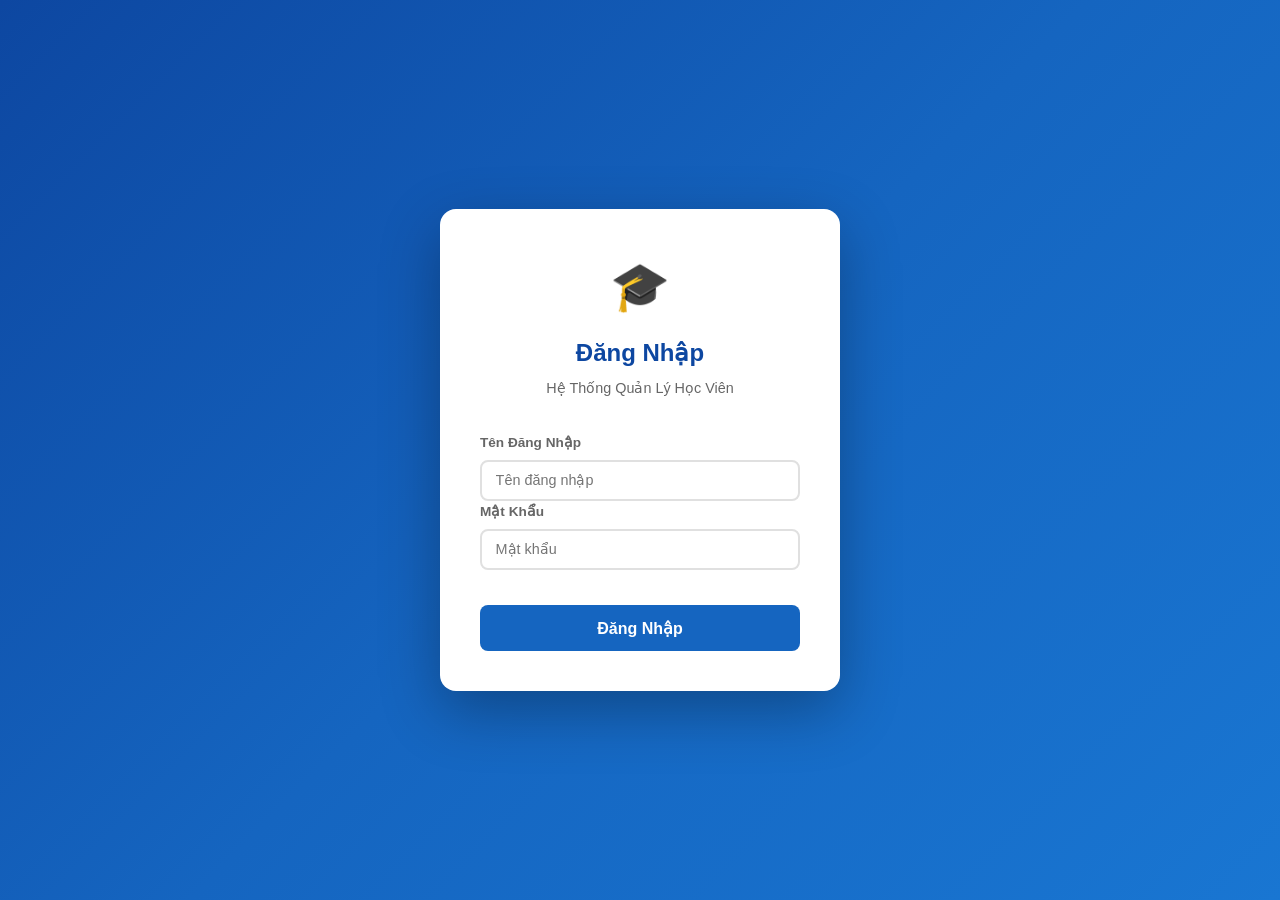
<file: index.html>
<!DOCTYPE html>
<html lang="vi">
<head>
    <meta charset="UTF-8">
    <meta name="viewport" content="width=device-width, initial-scale=1.0">
    <title>Quản Lý Học Viên Trung Tâm</title>
    <script>
        (function() {
            if (window.location.search.indexOf('desktop=1') !== -1) return;
            var ua = navigator.userAgent || '';
            var isMobile = /Android|iPhone|iPad|iPod|webOS|BlackBerry|IEMobile|Opera Mini/i.test(ua);
            if (isMobile || window.innerWidth < 768) {
                window.location.replace('mobile.html');
            }
        })();
    </script>
    <link rel="stylesheet" href="style.css">
    <script src="https://cdn.sheetjs.com/xlsx-0.20.1/package/dist/xlsx.full.min.js"></script>
</head>
<body>
    <!-- ==================== LOGIN MODAL ==================== -->
    <div class="login-overlay" id="loginOverlay">
        <div class="login-card">
            <div class="login-header">
                <span class="login-icon">&#127891;</span>
                <h2>Đăng Nhập</h2>
                <p>Hệ Thống Quản Lý Học Viên</p>
            </div>
            <form id="loginForm">
                <div class="form-group">
                    <label for="loginUsername">Tên Đăng Nhập</label>
                    <input type="text" id="loginUsername" placeholder="Tên đăng nhập" required autocomplete="username">
                </div>
                <div class="form-group">
                    <label for="loginPassword">Mật Khẩu</label>
                    <input type="password" id="loginPassword" placeholder="Mật khẩu" required autocomplete="current-password">
                </div>
                <p class="login-error" id="loginError"></p>
                <button type="submit" class="btn btn-primary login-btn">Đăng Nhập</button>
            </form>
        </div>
    </div>

    <!-- ==================== CHANGE PASSWORD MODAL ==================== -->
    <div class="modal-overlay" id="changePasswordModal" style="display:none;">
        <div class="modal-card">
            <div class="modal-header">
                <h3>Đổi Mật Khẩu</h3>
                <button class="modal-close" onclick="closeChangePassword()">&times;</button>
            </div>
            <form id="changePasswordForm">
                <p class="modal-info" id="changePasswordInfo"></p>
                <div class="form-group">
                    <label for="newPassword">Mật Khẩu Mới</label>
                    <input type="password" id="newPassword" placeholder="Nhập mật khẩu mới" required minlength="4">
                </div>
                <div class="form-group">
                    <label for="confirmPassword">Xác Nhận Mật Khẩu</label>
                    <input type="password" id="confirmPassword" placeholder="Nhập lại mật khẩu mới" required>
                </div>
                <p class="login-error" id="changePasswordError"></p>
                <div class="form-actions">
                    <button type="submit" class="btn btn-primary">Đổi Mật Khẩu</button>
                    <button type="button" class="btn btn-secondary" onclick="closeChangePassword()">Hủy</button>
                </div>
            </form>
        </div>
    </div>

    <div class="app-layout" id="appLayout" style="display:none;">
        <aside class="sidebar">
            <div class="sidebar-header">
                <h1>&#127891;</h1>
                <span class="sidebar-title">Quản Lý Học Viên</span>
            </div>
            <div class="sidebar-user" id="sidebarUser">
                <span class="user-name" id="currentUserName"></span>
                <button class="btn-logout" id="logoutBtn" title="Đăng xuất">&#9211;</button>
            </div>
            <nav class="sidebar-nav">
                <button class="nav-btn active" data-tab="students">
                    <span class="nav-icon">&#128100;</span>
                    <span class="nav-text">Học Viên</span>
                </button>
                <button class="nav-btn" data-tab="courses">
                    <span class="nav-icon">&#128218;</span>
                    <span class="nav-text">Khóa Học</span>
                </button>
                <button class="nav-btn" data-tab="enrollment">
                    <span class="nav-icon">&#128203;</span>
                    <span class="nav-text">Ghi Danh</span>
                </button>
                <button class="nav-btn" data-tab="attendance">
                    <span class="nav-icon">&#9989;</span>
                    <span class="nav-text">Điểm Danh</span>
                </button>
                <button class="nav-btn" data-tab="payment">
                    <span class="nav-icon">&#128176;</span>
                    <span class="nav-text">Thanh Toán</span>
                </button>
                <button class="nav-btn" data-tab="report">
                    <span class="nav-icon">&#128202;</span>
                    <span class="nav-text">Báo Cáo</span>
                </button>
                <button class="nav-btn" data-tab="admin" id="navAdmin" style="display:none;">
                    <span class="nav-icon">&#128295;</span>
                    <span class="nav-text">Quản Trị</span>
                </button>
            </nav>
        </aside>

        <main class="main-content">
        <!-- ==================== STUDENTS TAB ==================== -->
        <div class="tab-content active" id="tab-students">
            <!-- Summary Cards -->
            <section class="summary-cards">
                <div class="card">
                    <div class="card-icon">&#128100;</div>
                    <div class="card-info">
                        <span class="card-label">Tổng Học Viên</span>
                        <span class="card-value" id="totalStudents">0</span>
                    </div>
                </div>
                <div class="card">
                    <div class="card-icon">&#9989;</div>
                    <div class="card-info">
                        <span class="card-label">Đang Học</span>
                        <span class="card-value" id="activeStudents">0</span>
                    </div>
                </div>
                <div class="card">
                    <div class="card-icon">&#128218;</div>
                    <div class="card-info">
                        <span class="card-label">Khóa Học</span>
                        <span class="card-value" id="totalCourses">0</span>
                    </div>
                </div>
            </section>

            <!-- Student Form -->
            <section class="form-section">
                <h2 id="studentFormTitle">Thêm Học Viên</h2>
                <form id="studentForm">
                    <div class="form-row">
                        <div class="form-group">
                            <label for="studentName">Họ và Tên</label>
                            <input type="text" id="studentName" placeholder="Nguyễn Văn A" required>
                        </div>
                        <div class="form-group">
                            <label for="studentPhone">Số Điện Thoại</label>
                            <input type="tel" id="studentPhone" placeholder="0901234567">
                        </div>
                        <div class="form-group">
                            <label for="studentEmail">Email</label>
                            <input type="email" id="studentEmail" placeholder="email@example.com">
                        </div>
                        <div class="form-group">
                            <label for="studentDOB">Ngày Sinh</label>
                            <input type="date" id="studentDOB">
                        </div>
                    </div>
                    <div class="form-row">
                        <div class="form-group">
                            <label for="studentGender">Giới Tính</label>
                            <select id="studentGender">
                                <option value="">Chọn</option>
                                <option value="Nam">Nam</option>
                                <option value="Nữ">Nữ</option>
                            </select>
                        </div>
                        <div class="form-group">
                            <label for="studentAddress">Địa Chỉ</label>
                            <input type="text" id="studentAddress" placeholder="Địa chỉ">
                        </div>
                        <div class="form-group">
                            <label for="studentStatus">Trạng Thái</label>
                            <select id="studentStatus">
                                <option value="Đang học">Đang học</option>
                                <option value="Tạm nghỉ">Tạm nghỉ</option>
                                <option value="Đã tốt nghiệp">Đã tốt nghiệp</option>
                            </select>
                        </div>
                    </div>
                    <div class="form-actions">
                        <button type="submit" class="btn btn-primary" id="studentSubmitBtn">Thêm Học Viên</button>
                        <button type="button" class="btn btn-secondary" id="studentCancelBtn" style="display:none;">Hủy</button>
                    </div>
                </form>
            </section>

            <!-- Excel Import Section -->
            <section class="form-section">
                <h2>Import Học Viên Từ Excel</h2>
                <div class="import-instructions">
                    <p><strong>Hướng dẫn:</strong> File Excel cần có các cột: STT, Họ Tên, Ngày Sinh, Giới Tính, Số Điện Thoại, Email, Địa Chỉ</p>
                    <button class="btn btn-secondary" id="downloadTemplateBtn">Tải File Mẫu</button>
                </div>
                <div class="import-upload">
                    <input type="file" id="excelFileInput" accept=".xlsx,.xls,.csv" style="display:none;">
                    <button class="btn btn-primary" id="uploadExcelBtn">Chọn File Excel</button>
                    <span id="fileName" class="file-name">Chưa chọn file</span>
                </div>

                <!-- Preview Table (hidden by default) -->
                <div id="importPreview" style="display:none;">
                    <h3 style="margin: 1.5rem 0 1rem; color: var(--primary-dark);">Xem Trước Dữ Liệu (<span id="previewCount">0</span> học viên)</h3>
                    <div class="table-section" style="box-shadow: none; padding: 0;">
                        <table>
                            <thead>
                                <tr>
                                    <th>STT</th>
                                    <th>Họ Tên</th>
                                    <th>Ngày Sinh</th>
                                    <th>Giới Tính</th>
                                    <th>SĐT</th>
                                    <th>Email</th>
                                    <th>Địa Chỉ</th>
                                    <th>Ưu Đãi</th>
                                    <th>Thao Tác</th>
                                </tr>
                            </thead>
                            <tbody id="previewTableBody">
                            </tbody>
                        </table>
                    </div>
                    <div class="form-actions">
                        <button class="btn btn-primary" id="importAllBtn">Import Tất Cả</button>
                        <button class="btn btn-secondary" id="cancelImportBtn">Hủy</button>
                    </div>
                </div>
            </section>

            <!-- Merge Students -->
            <section class="form-section">
                <h2>Gộp Học Viên</h2>
                <p class="form-hint">Gộp hai học viên thành một khi phát hiện trùng. Hệ thống sẽ chuyển toàn bộ dữ liệu (ghi danh, điểm danh, thanh toán) từ học viên được chọn sang học viên còn lại, sau đó xóa học viên đã chuyển.</p>
                <div class="merge-row">
                    <div class="form-group" style="flex:1;">
                        <label for="mergeFromSearch">Học Viên Cần Chuyển Thông Tin</label>
                        <div class="autocomplete-wrapper">
                            <input type="text" id="mergeFromSearch" placeholder="Gõ tên học viên để tìm..." autocomplete="off">
                            <input type="hidden" id="mergeFromStudent">
                            <div class="autocomplete-dropdown" id="mergeFromDropdown"></div>
                        </div>
                    </div>
                    <button type="button" class="btn btn-swap" id="mergeSwapBtn" title="Đổi chiều">⇄</button>
                    <div class="form-group" style="flex:1;">
                        <label for="mergeToSearch">Học Viên Nhận Thông Tin</label>
                        <div class="autocomplete-wrapper">
                            <input type="text" id="mergeToSearch" placeholder="Gõ tên học viên để tìm..." autocomplete="off">
                            <input type="hidden" id="mergeToStudent">
                            <div class="autocomplete-dropdown" id="mergeToDropdown"></div>
                        </div>
                    </div>
                </div>
                <div class="copy-info" id="mergeInfo" style="display:none;">
                    <span id="mergePreview"></span>
                </div>
                <div class="form-actions">
                    <button class="btn btn-primary" id="mergeStudentBtn">Gộp Học Viên</button>
                </div>
            </section>

            <!-- Student Filters -->
            <section class="filter-section">
                <h2>Danh Sách Học Viên</h2>
                <div class="filters">
                    <div class="form-group">
                        <label for="studentSearch">Tìm Kiếm</label>
                        <input type="text" id="studentSearch" placeholder="Tên hoặc SĐT...">
                    </div>
                    <div class="form-group">
                        <label for="studentFilterStatus">Trạng Thái</label>
                        <select id="studentFilterStatus">
                            <option value="">Tất Cả</option>
                            <option value="Đang học">Đang học</option>
                            <option value="Tạm nghỉ">Tạm nghỉ</option>
                            <option value="Đã tốt nghiệp">Đã tốt nghiệp</option>
                        </select>
                    </div>
                    <div class="form-group">
                        <label for="studentFilterCourse">Khóa Học</label>
                        <select id="studentFilterCourse">
                            <option value="">Tất Cả</option>
                            <option value="has_course">Có khóa học</option>
                            <option value="no_course">Chưa có khóa học</option>
                        </select>
                    </div>
                    <button class="btn btn-secondary" id="clearStudentFilters">Xóa Bộ Lọc</button>
                    <button class="btn btn-danger" id="deleteFilteredStudents" style="display:none;">Xóa Theo Bộ Lọc</button>
                </div>
            </section>

            <!-- Student Table -->
            <section class="table-section">
                <table id="studentTable">
                    <thead>
                        <tr>
                            <th>Họ Tên</th>
                            <th>SĐT</th>
                            <th>Email</th>
                            <th>Giới Tính</th>
                            <th>Trạng Thái</th>
                            <th>Thao Tác</th>
                        </tr>
                    </thead>
                    <tbody id="studentTableBody">
                    </tbody>
                </table>
                <p class="empty-message" id="studentEmptyMessage">Chưa có học viên nào. Thêm học viên đầu tiên!</p>
            </section>

            <!-- Student Detail Modal -->
            <div id="studentDetailModal" class="modal" style="display:none;">
                <div class="modal-content">
                    <div class="modal-header">
                        <h2 id="studentDetailTitle">Chi Tiết Học Viên</h2>
                        <button class="modal-close" onclick="closeStudentDetailModal()">&times;</button>
                    </div>
                    <div class="modal-body" id="studentDetailBody">
                    </div>
                </div>
            </div>
            </section>
        </div>

        <!-- ==================== COURSES TAB ==================== -->
        <div class="tab-content" id="tab-courses">
            <!-- Course Form -->
            <section class="form-section">
                <h2 id="courseFormTitle">Thêm Khóa Học</h2>
                <form id="courseForm">
                    <div class="form-row">
                        <div class="form-group">
                            <label for="courseName">Tên Khóa Học</label>
                            <input type="text" id="courseName" placeholder="Ví dụ: Tiếng Anh Cơ Bản" required>
                        </div>
                        <div class="form-group">
                            <label for="courseInstructor">Giảng Viên</label>
                            <input type="text" id="courseInstructor" placeholder="Tên giảng viên" required>
                        </div>
                        <div class="form-group">
                            <label for="courseMonth">Tháng</label>
                            <select id="courseMonth" required>
                                <option value="">-- Chọn tháng --</option>
                                <option value="1">Tháng 1</option>
                                <option value="2">Tháng 2</option>
                                <option value="3">Tháng 3</option>
                                <option value="4">Tháng 4</option>
                                <option value="5">Tháng 5</option>
                                <option value="6">Tháng 6</option>
                                <option value="7">Tháng 7</option>
                                <option value="8">Tháng 8</option>
                                <option value="9">Tháng 9</option>
                                <option value="10">Tháng 10</option>
                                <option value="11">Tháng 11</option>
                                <option value="12">Tháng 12</option>
                            </select>
                        </div>
                        <div class="form-group">
                            <label for="courseFee">Học Phí/Buổi (₫)</label>
                            <input type="number" id="courseFee" min="0" step="10000" placeholder="0" required>
                        </div>
                    </div>
                    <div class="form-row">
                        <div class="form-group">
                            <label for="courseMaxStudents">Sĩ Số Tối Đa</label>
                            <input type="number" id="courseMaxStudents" min="1" placeholder="30">
                        </div>
                        <div class="form-group">
                            <label for="courseStatus">Trạng Thái</label>
                            <select id="courseStatus" required>
                                <option value="Chưa bắt đầu">Chưa bắt đầu</option>
                                <option value="Đang mở">Đang mở</option>
                                <option value="Đã đầy">Đã đầy</option>
                                <option value="Đã kết thúc">Đã kết thúc</option>
                            </select>
                        </div>
                    </div>
                    <div class="form-actions">
                        <button type="submit" class="btn btn-primary" id="courseSubmitBtn">Thêm Khóa Học</button>
                        <button type="button" class="btn btn-secondary" id="courseCancelBtn" style="display:none;">Hủy</button>
                    </div>
                </form>
            </section>

            <!-- Quick Add Course -->
            <section class="form-section">
                <h2>Thêm Nhanh Khóa Học</h2>
                <p class="form-hint">Chọn khóa học hiện có và tháng mới → hệ thống tự tạo khóa học mới với cùng tên, giáo viên, học phí, chỉ thay đổi tháng.</p>
                <div class="form-row">
                    <div class="form-group">
                        <label for="quickAddSourceCourse">Khóa Học Gốc</label>
                        <select id="quickAddSourceCourse" required>
                            <option value="">Chọn khóa học</option>
                        </select>
                    </div>
                    <div class="form-group">
                        <label for="quickAddMonth">Tháng Mới</label>
                        <select id="quickAddMonth" required>
                            <option value="">-- Chọn tháng --</option>
                            <option value="1">Tháng 1</option>
                            <option value="2">Tháng 2</option>
                            <option value="3">Tháng 3</option>
                            <option value="4">Tháng 4</option>
                            <option value="5">Tháng 5</option>
                            <option value="6">Tháng 6</option>
                            <option value="7">Tháng 7</option>
                            <option value="8">Tháng 8</option>
                            <option value="9">Tháng 9</option>
                            <option value="10">Tháng 10</option>
                            <option value="11">Tháng 11</option>
                            <option value="12">Tháng 12</option>
                        </select>
                    </div>
                    <div class="form-group" style="justify-content: flex-end;">
                        <button class="btn btn-primary" id="quickAddCourseBtn">Thêm Nhanh</button>
                    </div>
                </div>
            </section>

            <!-- Quick Course Management -->
            <section class="form-section">
                <h2>Quản Lý Khóa Học Nhanh</h2>
                <p class="form-hint">Chọn tháng để xem và cập nhật trạng thái tất cả khóa học trong tháng đó.</p>
                <div class="form-row">
                    <div class="form-group">
                        <label for="quickManageMonth">Tháng</label>
                        <select id="quickManageMonth">
                            <option value="">-- Chọn tháng --</option>
                            <option value="1">Tháng 1</option>
                            <option value="2">Tháng 2</option>
                            <option value="3">Tháng 3</option>
                            <option value="4">Tháng 4</option>
                            <option value="5">Tháng 5</option>
                            <option value="6">Tháng 6</option>
                            <option value="7">Tháng 7</option>
                            <option value="8">Tháng 8</option>
                            <option value="9">Tháng 9</option>
                            <option value="10">Tháng 10</option>
                            <option value="11">Tháng 11</option>
                            <option value="12">Tháng 12</option>
                        </select>
                    </div>
                </div>

                <!-- Quick Manage Table (hidden by default) -->
                <div id="quickManageSection" style="display:none;">
                    <div class="table-section" style="box-shadow: none; padding: 0;">
                        <table>
                            <thead>
                                <tr>
                                    <th>Tên Khóa Học</th>
                                    <th>Giảng Viên</th>
                                    <th>Học Phí/Buổi</th>
                                    <th>Sĩ Số</th>
                                    <th>Trạng Thái</th>
                                    <th>Thao Tác</th>
                                </tr>
                            </thead>
                            <tbody id="quickManageTableBody">
                            </tbody>
                        </table>
                    </div>
                    <p class="empty-message" id="quickManageEmpty" style="display:none;">Không có khóa học nào trong tháng này.</p>
                </div>
            </section>

            <!-- Course Table -->
            <section class="table-section">
                <h2 style="margin-bottom: 1rem; color: var(--primary-dark);">Danh Sách Khóa Học</h2>
                <div class="filters" style="margin-bottom: 1rem;">
                    <div class="form-group">
                        <label for="courseFilterMonth">Tháng</label>
                        <select id="courseFilterMonth">
                            <option value="">Tất Cả Tháng</option>
                            <option value="1">Tháng 1</option>
                            <option value="2">Tháng 2</option>
                            <option value="3">Tháng 3</option>
                            <option value="4">Tháng 4</option>
                            <option value="5">Tháng 5</option>
                            <option value="6">Tháng 6</option>
                            <option value="7">Tháng 7</option>
                            <option value="8">Tháng 8</option>
                            <option value="9">Tháng 9</option>
                            <option value="10">Tháng 10</option>
                            <option value="11">Tháng 11</option>
                            <option value="12">Tháng 12</option>
                        </select>
                    </div>
                    <div class="form-group">
                        <label for="courseFilterStatus">Trạng Thái</label>
                        <select id="courseFilterStatus">
                            <option value="">Tất Cả Trạng Thái</option>
                            <option value="Chưa bắt đầu">Chưa bắt đầu</option>
                            <option value="Đang mở" selected>Đang mở</option>
                            <option value="Đã đầy">Đã đầy</option>
                            <option value="Đã kết thúc">Đã kết thúc</option>
                        </select>
                    </div>
                    <div class="form-group">
                        <label for="courseFilterInstructor">Giảng Viên</label>
                        <select id="courseFilterInstructor">
                            <option value="">Tất Cả Giảng Viên</option>
                        </select>
                    </div>
                    <div class="form-group" style="justify-content: flex-end;">
                        <button class="btn btn-secondary" id="clearCourseFilters">Xóa Bộ Lọc</button>
                    </div>
                </div>
                <table id="courseTable">
                    <thead>
                        <tr>
                            <th>Tên Khóa Học</th>
                            <th>Giảng Viên</th>
                            <th>Tháng</th>
                            <th>Học Phí/Buổi</th>
                            <th>Sĩ Số</th>
                            <th>Trạng Thái</th>
                            <th>Thao Tác</th>
                        </tr>
                    </thead>
                    <tbody id="courseTableBody">
                    </tbody>
                </table>
                <p class="empty-message" id="courseEmptyMessage">Chưa có khóa học nào. Thêm khóa học đầu tiên!</p>
            </section>
        </div>

        <!-- ==================== ENROLLMENT TAB ==================== -->
        <div class="tab-content" id="tab-enrollment">
            <!-- Enrollment Form -->
            <section class="form-section">
                <h2 id="enrollmentFormTitle">Ghi Danh Học Viên</h2>
                <form id="enrollmentForm">
                    <div class="form-row">
                        <div class="form-group">
                            <label for="enrollStudentSearch">Học Viên</label>
                            <div class="autocomplete-wrapper">
                                <input type="text" id="enrollStudentSearch" placeholder="Gõ tên học viên để tìm..." autocomplete="off">
                                <input type="hidden" id="enrollStudent">
                                <div class="autocomplete-dropdown" id="enrollStudentDropdown"></div>
                            </div>
                        </div>
                        <div class="form-group">
                            <label for="enrollCourse">Khóa Học</label>
                            <select id="enrollCourse" required>
                                <option value="">Chọn khóa học</option>
                            </select>
                        </div>
                        <div class="form-group">
                            <label for="enrollDate">Ngày Ghi Danh</label>
                            <input type="date" id="enrollDate" required>
                        </div>
                    </div>
                    <div class="form-row">
                        <div class="form-group">
                            <label for="discountType">Loại Ưu Đãi</label>
                            <select id="discountType">
                                <option value="">Không ưu đãi</option>
                                <option value="percent">Phần trăm (%)</option>
                                <option value="amount">Số tiền (₫)</option>
                            </select>
                        </div>
                        <div class="form-group">
                            <label for="discountValue">Giá Trị Ưu Đãi</label>
                            <input type="number" id="discountValue" min="0" placeholder="0" disabled>
                        </div>
                    </div>
                    <div class="form-actions">
                        <button type="submit" class="btn btn-primary" id="enrollmentSubmitBtn">Ghi Danh</button>
                        <button type="button" class="btn btn-secondary" id="enrollmentCancelBtn" style="display:none;">Hủy</button>
                    </div>
                </form>
            </section>

            <!-- Copy Enrollment -->
            <section class="form-section">
                <h2>Sao Chép Danh Sách Học Viên</h2>
                <p class="form-hint">Sao chép toàn bộ danh sách học viên từ khóa học này sang khóa học khác (dùng khi tạo khóa học mới cho tháng tiếp theo).</p>
                <div class="form-row">
                    <div class="form-group">
                        <label for="copyFromCourse">Từ Khóa Học</label>
                        <select id="copyFromCourse" required>
                            <option value="">Chọn khóa học nguồn</option>
                        </select>
                    </div>
                    <div class="form-group">
                        <label for="copyToCourse">Sang Khóa Học</label>
                        <select id="copyToCourse" required>
                            <option value="">Chọn khóa học đích</option>
                        </select>
                    </div>
                </div>
                <div class="copy-info" id="copyInfo" style="display:none;">
                    <span id="copyStudentCount"></span>
                </div>
                <div class="form-actions">
                    <button class="btn btn-primary" id="copyEnrollmentBtn">Sao Chép</button>
                </div>
            </section>

            <!-- Import & Enroll -->
            <section class="form-section">
                <h2>Import Học Viên & Ghi Danh</h2>
                <p class="form-hint">Tải file mẫu, điền danh sách học viên mới, chọn khóa học → hệ thống tự tạo học viên và ghi danh vào khóa học đã chọn.</p>
                <div class="form-row">
                    <div class="form-group">
                        <label for="importEnrollCourse">Khóa Học Ghi Danh</label>
                        <select id="importEnrollCourse" required>
                            <option value="">Chọn khóa học</option>
                        </select>
                    </div>
                    <div class="form-group">
                        <label for="importEnrollDate">Ngày Ghi Danh</label>
                        <input type="date" id="importEnrollDate">
                    </div>
                </div>
                <div class="import-instructions">
                    <button class="btn btn-secondary" id="downloadImportEnrollTemplateBtn">Tải File Mẫu</button>
                </div>
                <div class="import-upload">
                    <input type="file" id="importEnrollFileInput" accept=".xlsx,.xls,.csv" style="display:none;">
                    <button class="btn btn-primary" id="uploadImportEnrollBtn">Chọn File Excel</button>
                    <span id="importEnrollFileName" class="file-name">Chưa chọn file</span>
                </div>

                <!-- Preview Table (hidden by default) -->
                <div id="importEnrollPreview" style="display:none;">
                    <h3 style="margin: 1.5rem 0 1rem; color: var(--primary-dark);">Xem Trước Dữ Liệu (<span id="importEnrollPreviewCount">0</span> học viên)</h3>
                    <div class="table-section" style="box-shadow: none; padding: 0;">
                        <table>
                            <thead>
                                <tr>
                                    <th>STT</th>
                                    <th>Họ Tên</th>
                                    <th>Ngày Sinh</th>
                                    <th>Giới Tính</th>
                                    <th>SĐT</th>
                                    <th>Email</th>
                                    <th>Địa Chỉ</th>
                                    <th>Ưu Đãi</th>
                                    <th>Thao Tác</th>
                                </tr>
                            </thead>
                            <tbody id="importEnrollPreviewBody">
                            </tbody>
                        </table>
                    </div>
                    <div class="form-actions">
                        <button class="btn btn-primary" id="importEnrollAllBtn">Import & Ghi Danh Tất Cả</button>
                        <button class="btn btn-secondary" id="cancelImportEnrollBtn">Hủy</button>
                    </div>
                </div>
            </section>

            <!-- Enrollment List -->
            <section class="filter-section">
                <h2>Danh Sách Ghi Danh</h2>
                <div class="filters">
                    <div class="form-group">
                        <label for="enrollFilterCourse">Khóa Học</label>
                        <select id="enrollFilterCourse">
                            <option value="">Tất Cả Khóa Học</option>
                        </select>
                    </div>
                    <div class="form-group">
                        <label for="enrollSearch">Tìm Kiếm</label>
                        <input type="text" id="enrollSearch" placeholder="Tên học viên...">
                    </div>
                    <button class="btn btn-secondary" id="clearEnrollFilters">Xóa Bộ Lọc</button>
                </div>
            </section>

            <section class="table-section">
                <table id="enrollmentTable">
                    <thead>
                        <tr>
                            <th>Học Viên</th>
                            <th>Khóa Học</th>
                            <th>Ngày Ghi Danh</th>
                            <th>Ưu Đãi</th>
                            <th>Thao Tác</th>
                        </tr>
                    </thead>
                    <tbody id="enrollmentTableBody">
                    </tbody>
                </table>
                <p class="empty-message" id="enrollmentEmptyMessage">Chưa có ghi danh nào.</p>
                <div id="enrollmentDeleteAllWrap" style="display:none; margin-top: 1rem; text-align: right;">
                    <button class="btn btn-danger" id="enrollmentDeleteAllBtn">Xóa Toàn Bộ Ghi Danh</button>
                </div>
            </section>
        </div>

        <!-- ==================== ATTENDANCE TAB ==================== -->
        <div class="tab-content" id="tab-attendance">
            <!-- Course Selection & Add Date -->
            <section class="form-section">
                <h2>Điểm Danh</h2>
                <div class="form-row">
                    <div class="form-group">
                        <label for="attendCourse">Khóa Học</label>
                        <select id="attendCourse" required>
                            <option value="">Chọn khóa học</option>
                        </select>
                    </div>
                    <div class="form-group">
                        <label for="attendMonth">Tháng</label>
                        <select id="attendMonth">
                            <option value="">-- Chọn tháng --</option>
                            <option value="1">Tháng 1</option>
                            <option value="2">Tháng 2</option>
                            <option value="3">Tháng 3</option>
                            <option value="4">Tháng 4</option>
                            <option value="5">Tháng 5</option>
                            <option value="6">Tháng 6</option>
                            <option value="7">Tháng 7</option>
                            <option value="8">Tháng 8</option>
                            <option value="9">Tháng 9</option>
                            <option value="10">Tháng 10</option>
                            <option value="11">Tháng 11</option>
                            <option value="12">Tháng 12</option>
                        </select>
                    </div>
                    <div class="form-group">
                        <label for="attendDate">Thêm Ngày Mới</label>
                        <input type="date" id="attendDate">
                    </div>
                    <div class="form-group" style="display:flex; align-items:flex-end;">
                        <button class="btn btn-primary" id="addDateBtn">Thêm Ngày</button>
                    </div>
                </div>
            </section>

            <!-- Attendance Matrix Table -->
            <section class="table-section" id="attendanceMatrixSection" style="display:none;">
                <h2 id="attendanceMatrixTitle">Bảng Điểm Danh</h2>
                <div class="attendance-matrix-scroll">
                    <table id="attendanceMatrix" class="attendance-matrix">
                        <thead id="attendanceMatrixHead">
                        </thead>
                        <tbody id="attendanceMatrixBody">
                        </tbody>
                    </table>
                </div>
                <div class="form-actions" style="margin-top: 1rem;">
                    <button class="btn btn-primary" id="saveAttendanceBtn">Lưu Điểm Danh</button>
                </div>
            </section>

            <p class="empty-message" id="attendanceEmptyMessage">Chọn khóa học để bắt đầu điểm danh.</p>
        </div>

        <!-- ==================== PAYMENT TAB ==================== -->
        <div class="tab-content" id="tab-payment">
            <div class="payment-layout">
                <!-- Section 1: Course Selection -->
                <div class="payment-section payment-course">
                    <h2>Chọn Khóa Học</h2>
                    <div class="payment-course-select-row">
                        <div class="form-group">
                            <label for="paymentCourseSelect">Khóa Học</label>
                            <select id="paymentCourseSelect" class="payment-course-dropdown">
                                <option value="">-- Chọn khóa học --</option>
                            </select>
                        </div>
                        <div class="form-group">
                            <label for="paymentStatusFilter">Trạng Thái Học Viên</label>
                            <select id="paymentStatusFilter" class="payment-status-dropdown">
                                <option value="">Tất cả</option>
                                <option value="Đang học">Đang học</option>
                                <option value="Tạm nghỉ">Tạm nghỉ</option>
                                <option value="Đã tốt nghiệp">Đã tốt nghiệp</option>
                            </select>
                        </div>
                        <div class="form-group">
                            <label for="paymentMonthFilter">Tháng</label>
                            <select id="paymentMonthFilter">
                                <option value="">-- Chọn tháng --</option>
                                <option value="1">Tháng 1</option>
                                <option value="2">Tháng 2</option>
                                <option value="3">Tháng 3</option>
                                <option value="4">Tháng 4</option>
                                <option value="5">Tháng 5</option>
                                <option value="6">Tháng 6</option>
                                <option value="7">Tháng 7</option>
                                <option value="8">Tháng 8</option>
                                <option value="9">Tháng 9</option>
                                <option value="10">Tháng 10</option>
                                <option value="11">Tháng 11</option>
                                <option value="12">Tháng 12</option>
                            </select>
                        </div>
                        <div class="form-group" style="display:flex; align-items:flex-end;">
                            <button class="btn btn-primary" id="paymentSelectBtn">Chọn</button>
                        </div>
                    </div>
                </div>

                <!-- Section 2: Student List -->
                <div class="payment-section payment-students">
                    <h2 id="paymentStudentTitle">Danh Sách Học Viên</h2>
                    <div class="payment-student-table-wrapper">
                        <table id="paymentStudentTable">
                            <thead>
                                <tr>
                                    <th>STT</th>
                                    <th>Họ Tên</th>
                                    <th>SĐT</th>
                                    <th>Trạng Thái</th>
                                    <th>Thao Tác</th>
                                </tr>
                            </thead>
                            <tbody id="paymentStudentTableBody">
                            </tbody>
                        </table>
                        <p class="empty-message" id="paymentStudentEmpty">Chọn khóa học để xem danh sách học viên.</p>
                    </div>
                </div>

                <!-- Section 3: Attendance & Payment -->
                <div class="payment-section payment-details">
                    <h2 id="paymentDetailTitle">Chi Tiết Thanh Toán</h2>
                    <div id="paymentDetailContent" style="display:none;">
                        <div class="payment-student-info" id="paymentStudentInfo"></div>
                        <div class="payment-attendance-table-wrapper">
                            <table id="paymentAttendanceTable">
                                <thead>
                                    <tr>
                                        <th>STT</th>
                                        <th>Ngày</th>
                                        <th>Trạng Thái</th>
                                    </tr>
                                </thead>
                                <tbody id="paymentAttendanceBody">
                                </tbody>
                            </table>
                        </div>
                        <div class="payment-summary" id="paymentSummary"></div>
                        <div class="payment-confirm-section">
                            <div class="form-row">
                                <div class="form-group">
                                    <label for="paymentStatusSelect">Trạng Thái Thanh Toán</label>
                                    <select id="paymentStatusSelect">
                                        <option value="Chưa thanh toán">Chưa thanh toán</option>
                                        <option value="Đã thanh toán">Đã thanh toán</option>
                                        <option value="Công nợ tháng tiếp theo">Công nợ tháng tiếp theo</option>
                                    </select>
                                </div>
                                <div class="form-group">
                                    <label for="paymentMethodSelect">Phương Thức Thanh Toán</label>
                                    <select id="paymentMethodSelect">
                                        <option value="">-- Chọn phương thức --</option>
                                        <option value="Chuyển khoản">Chuyển khoản</option>
                                        <option value="Tiền mặt">Tiền mặt</option>
                                    </select>
                                </div>
                            </div>
                            <div class="form-actions">
                                <button class="btn btn-primary" id="paymentConfirmBtn">Xác Nhận</button>
                            </div>
                        </div>
                    </div>
                    <p class="empty-message" id="paymentDetailEmpty">Chọn học viên để xem chi tiết.</p>
                </div>
            </div>
        </div>

        <!-- ==================== REPORT TAB ==================== -->
        <div class="tab-content" id="tab-report">
            <!-- Filters -->
            <section class="form-section">
                <h2>Báo Cáo Doanh Thu</h2>
                <div class="form-row">
                    <div class="form-group">
                        <label for="reportPeriod">Thời Gian</label>
                        <select id="reportPeriod">
                            <option value="month">Theo Tháng</option>
                            <option value="quarter" selected>Theo Quý</option>
                            <option value="year">Theo Năm</option>
                            <option value="range">Khoảng Thời Gian</option>
                        </select>
                    </div>
                    <div class="form-group">
                        <label for="reportYear">Năm</label>
                        <select id="reportYear">
                            <option value="">-- Chọn năm --</option>
                        </select>
                    </div>
                    <div class="form-group" id="reportQuarterWrap">
                        <label for="reportQuarter">Quý</label>
                        <select id="reportQuarter">
                            <option value="">-- Chọn quý --</option>
                            <option value="1">Quý 1 (Tháng 1-3)</option>
                            <option value="2">Quý 2 (Tháng 4-6)</option>
                            <option value="3">Quý 3 (Tháng 7-9)</option>
                            <option value="4">Quý 4 (Tháng 10-12)</option>
                        </select>
                    </div>
                    <div class="form-group" id="reportMonthWrap">
                        <label for="reportMonth">Tháng</label>
                        <select id="reportMonth">
                            <option value="">-- Chọn tháng --</option>
                            <option value="1">Tháng 1</option>
                            <option value="2">Tháng 2</option>
                            <option value="3">Tháng 3</option>
                            <option value="4">Tháng 4</option>
                            <option value="5">Tháng 5</option>
                            <option value="6">Tháng 6</option>
                            <option value="7">Tháng 7</option>
                            <option value="8">Tháng 8</option>
                            <option value="9">Tháng 9</option>
                            <option value="10">Tháng 10</option>
                            <option value="11">Tháng 11</option>
                            <option value="12">Tháng 12</option>
                        </select>
                    </div>
                    <div class="form-group" id="reportRangeWrap">
                        <!-- Date mode (for month/year) -->
                        <div class="range-selects" id="rangeDateMode">
                            <span class="range-label">Từ</span>
                            <input type="date" id="reportFromDate">
                            <span class="range-label">Đến</span>
                            <input type="date" id="reportToDate">
                        </div>
                        <!-- Month mode (for quarter) -->
                        <div class="range-selects" id="rangeMonthDisplay" style="display:none;">
                            <span class="range-label">Từ</span>
                            <span class="range-value" id="reportFromMonthLabel"></span>
                            <span class="range-label">Đến</span>
                            <span class="range-value" id="reportToMonthLabel"></span>
                        </div>
                        <!-- Dropdown mode (for range) -->
                        <div class="range-selects" id="rangeDropdownMode" style="display:none;">
                            <span class="range-label">Từ</span>
                            <select id="reportFromMonth">
                                <option value="">Chọn tháng</option>
                                <option value="1">Tháng 1</option>
                                <option value="2">Tháng 2</option>
                                <option value="3">Tháng 3</option>
                                <option value="4">Tháng 4</option>
                                <option value="5">Tháng 5</option>
                                <option value="6">Tháng 6</option>
                                <option value="7">Tháng 7</option>
                                <option value="8">Tháng 8</option>
                                <option value="9">Tháng 9</option>
                                <option value="10">Tháng 10</option>
                                <option value="11">Tháng 11</option>
                                <option value="12">Tháng 12</option>
                            </select>
                            <span class="range-label">Đến</span>
                            <select id="reportToMonth">
                                <option value="">Chọn tháng</option>
                                <option value="1">Tháng 1</option>
                                <option value="2">Tháng 2</option>
                                <option value="3">Tháng 3</option>
                                <option value="4">Tháng 4</option>
                                <option value="5">Tháng 5</option>
                                <option value="6">Tháng 6</option>
                                <option value="7">Tháng 7</option>
                                <option value="8">Tháng 8</option>
                                <option value="9">Tháng 9</option>
                                <option value="10">Tháng 10</option>
                                <option value="11">Tháng 11</option>
                                <option value="12">Tháng 12</option>
                            </select>
                        </div>
                    </div>
                </div>
                <div class="form-row">
                    <div class="form-group">
                        <label>Khóa Học</label>
                        <div class="multi-select-wrapper">
                            <div class="multi-select-input" id="reportCourseInput">
                                <span class="multi-select-text" id="reportCourseText">Tất cả khóa học</span>
                                <span class="multi-select-arrow">&#9662;</span>
                            </div>
                            <div class="multi-select-dropdown" id="reportCourseDropdown">
                                <label class="multi-select-option">
                                    <input type="checkbox" value="" checked> Tất cả khóa học
                                </label>
                                <div class="multi-select-divider"></div>
                                <div id="reportCourseOptions"></div>
                            </div>
                        </div>
                    </div>
                </div>
            </section>

            <!-- Summary Cards -->
            <section class="summary-cards" id="reportSummary" style="display:none;">
                <div class="card">
                    <h3 id="reportTotalRevenue">0 ₫</h3>
                    <p>Tổng Doanh Thu</p>
                </div>
                <div class="card">
                    <h3 id="reportTotalStudents">0</h3>
                    <p>Số Học Viên</p>
                </div>
                <div class="card">
                    <h3 id="reportTotalSessions">0</h3>
                    <p>Số Buổi Học</p>
                </div>
                <div class="card">
                    <h3 id="reportTotalDiscount">0 ₫</h3>
                    <p>Tổng Giảm Giá</p>
                </div>
            </section>

            <!-- Revenue per Course Table -->
            <section class="table-section" id="reportCourseSection" style="display:none;">
                <h2 style="margin-bottom: 1rem; color: var(--primary-dark);">Doanh Thu Theo Khóa Học</h2>
                <table>
                    <thead>
                        <tr>
                            <th>Khóa Học</th>
                            <th>Số Học Viên</th>
                            <th>Số Buổi</th>
                            <th>Học Phí/Buổi</th>
                            <th>Doanh Thu</th>
                            <th>Giảm Giá</th>
                            <th>Thành Tiền</th>
                        </tr>
                    </thead>
                    <tbody id="reportCourseBody">
                    </tbody>
                </table>
            </section>

            <!-- Revenue per Student Table -->
            <section class="table-section" id="reportStudentSection" style="display:none;">
                <h2 id="reportStudentTitle" style="margin-bottom: 1rem; color: var(--primary-dark);">Doanh Thu Theo Học Viên</h2>
                <table>
                    <thead>
                        <tr>
                            <th>STT</th>
                            <th>Học Viên</th>
                            <th id="reportStudentCourseHeader">Khóa Học</th>
                            <th>Số Buổi</th>
                            <th>Doanh Thu</th>
                            <th>Giảm Giá</th>
                            <th>Thành Tiền</th>
                            <th>Trạng Thái</th>
                        </tr>
                    </thead>
                    <tbody id="reportStudentBody">
                    </tbody>
                </table>
            </section>

            <p class="empty-message" id="reportEmpty">Chọn tháng để xem báo cáo doanh thu.</p>
        </div>

        <!-- ==================== ADMIN TAB ==================== -->
        <div class="tab-content" id="tab-admin">
            <!-- Admin Form -->
            <section class="form-section">
                <h2 id="adminFormTitle">Thêm Người Quản Trị</h2>
                <form id="adminForm">
                    <div class="form-row">
                        <div class="form-group">
                            <label for="adminUsername">Tên Đăng Nhập</label>
                            <input type="text" id="adminUsername" placeholder="Tên đăng nhập" required>
                        </div>
                        <div class="form-group">
                            <label for="adminPassword">Mật Khẩu</label>
                            <input type="password" id="adminPassword" placeholder="Mật khẩu" required>
                        </div>
                        <div class="form-group">
                            <label for="adminName">Họ Tên</label>
                            <input type="text" id="adminName" placeholder="Họ tên quản trị viên" required>
                        </div>
                        <div class="form-group">
                            <label for="adminRole">Vai Trò</label>
                            <select id="adminRole" required>
                                <option value="admin">Quản Trị Viên</option>
                                <option value="super">Super Admin</option>
                            </select>
                        </div>
                    </div>

                    <!-- Permission Matrix -->
                    <h3 style="margin: 1.5rem 0 1rem; color: var(--primary-dark);">Phân Quyền</h3>
                    <div class="permission-matrix-wrapper">
                        <table class="permission-matrix" id="permissionMatrix">
                            <thead>
                                <tr>
                                    <th>Tab</th>
                                    <th>Xem</th>
                                    <th>Thêm</th>
                                    <th>Sửa</th>
                                    <th>Xóa</th>
                                </tr>
                            </thead>
                            <tbody>
                                <tr>
                                    <td>Học Viên</td>
                                    <td><input type="checkbox" data-tab="students" data-action="view" checked></td>
                                    <td><input type="checkbox" data-tab="students" data-action="add"></td>
                                    <td><input type="checkbox" data-tab="students" data-action="edit"></td>
                                    <td><input type="checkbox" data-tab="students" data-action="delete"></td>
                                </tr>
                                <tr>
                                    <td>Khóa Học</td>
                                    <td><input type="checkbox" data-tab="courses" data-action="view" checked></td>
                                    <td><input type="checkbox" data-tab="courses" data-action="add"></td>
                                    <td><input type="checkbox" data-tab="courses" data-action="edit"></td>
                                    <td><input type="checkbox" data-tab="courses" data-action="delete"></td>
                                </tr>
                                <tr>
                                    <td>Ghi Danh</td>
                                    <td><input type="checkbox" data-tab="enrollment" data-action="view" checked></td>
                                    <td><input type="checkbox" data-tab="enrollment" data-action="add"></td>
                                    <td><input type="checkbox" data-tab="enrollment" data-action="edit"></td>
                                    <td><input type="checkbox" data-tab="enrollment" data-action="delete"></td>
                                </tr>
                                <tr>
                                    <td>Điểm Danh</td>
                                    <td><input type="checkbox" data-tab="attendance" data-action="view" checked></td>
                                    <td><input type="checkbox" data-tab="attendance" data-action="add"></td>
                                    <td><input type="checkbox" data-tab="attendance" data-action="edit"></td>
                                    <td><input type="checkbox" data-tab="attendance" data-action="delete"></td>
                                </tr>
                                <tr>
                                    <td>Thanh Toán</td>
                                    <td><input type="checkbox" data-tab="payment" data-action="view" checked></td>
                                    <td><input type="checkbox" data-tab="payment" data-action="add"></td>
                                    <td><input type="checkbox" data-tab="payment" data-action="edit"></td>
                                    <td><input type="checkbox" data-tab="payment" data-action="delete"></td>
                                </tr>
                                <tr>
                                    <td>Báo Cáo</td>
                                    <td><input type="checkbox" data-tab="report" data-action="view" checked></td>
                                    <td><input type="checkbox" data-tab="report" data-action="add"></td>
                                    <td><input type="checkbox" data-tab="report" data-action="edit"></td>
                                    <td><input type="checkbox" data-tab="report" data-action="delete"></td>
                                </tr>
                            </tbody>
                        </table>
                    </div>

                    <div class="form-actions">
                        <button type="submit" class="btn btn-primary" id="adminSubmitBtn">Thêm Quản Trị Viên</button>
                        <button type="button" class="btn btn-secondary" id="adminCancelBtn" style="display:none;">Hủy</button>
                    </div>
                </form>
            </section>

            <!-- Admin Table -->
            <section class="table-section">
                <h2 style="margin-bottom: 1rem; color: var(--primary-dark);">Danh Sách Quản Trị Viên</h2>
                <table id="adminTable">
                    <thead>
                        <tr>
                            <th>Tên Đăng Nhập</th>
                            <th>Họ Tên</th>
                            <th>Vai Trò</th>
                            <th>Quyền</th>
                            <th>Thao Tác</th>
                        </tr>
                    </thead>
                    <tbody id="adminTableBody">
                    </tbody>
                </table>
                <p class="empty-message" id="adminEmptyMessage">Chưa có quản trị viên nào.</p>
            </section>

            <!-- Backup & Restore -->
            <section class="form-section" id="backupRestoreSection">
                <h2>Sao Lưu & Khôi Phục Dữ Liệu</h2>
                <p class="form-hint">Chỉ Super Admin mới có quyền thực hiện. Xuất file backup toàn bộ dữ liệu hoặc khôi phục từ file backup.</p>
                <div class="form-row">
                    <div class="form-group">
                        <label>Xuất File Backup</label>
                        <button class="btn btn-primary" id="exportBackupBtn">Xuất Backup</button>
                    </div>
                    <div class="form-group">
                        <label>Khôi Phục Dữ Liệu</label>
                        <input type="file" id="restoreFileInput" accept=".json" style="display:none;">
                        <button class="btn btn-danger" id="restoreBackupBtn">Upload & Khôi Phục</button>
                    </div>
                </div>
                <p class="form-hint" style="color: var(--danger); margin-top: 0.5rem;">⚠️ Khôi phục sẽ xóa toàn bộ dữ liệu hiện tại và thay thế bằng dữ liệu từ file backup.</p>
            </section>
        </div>
        </main>
    </div>

    <script src="app.js"></script>
</body>
</html>
</file>
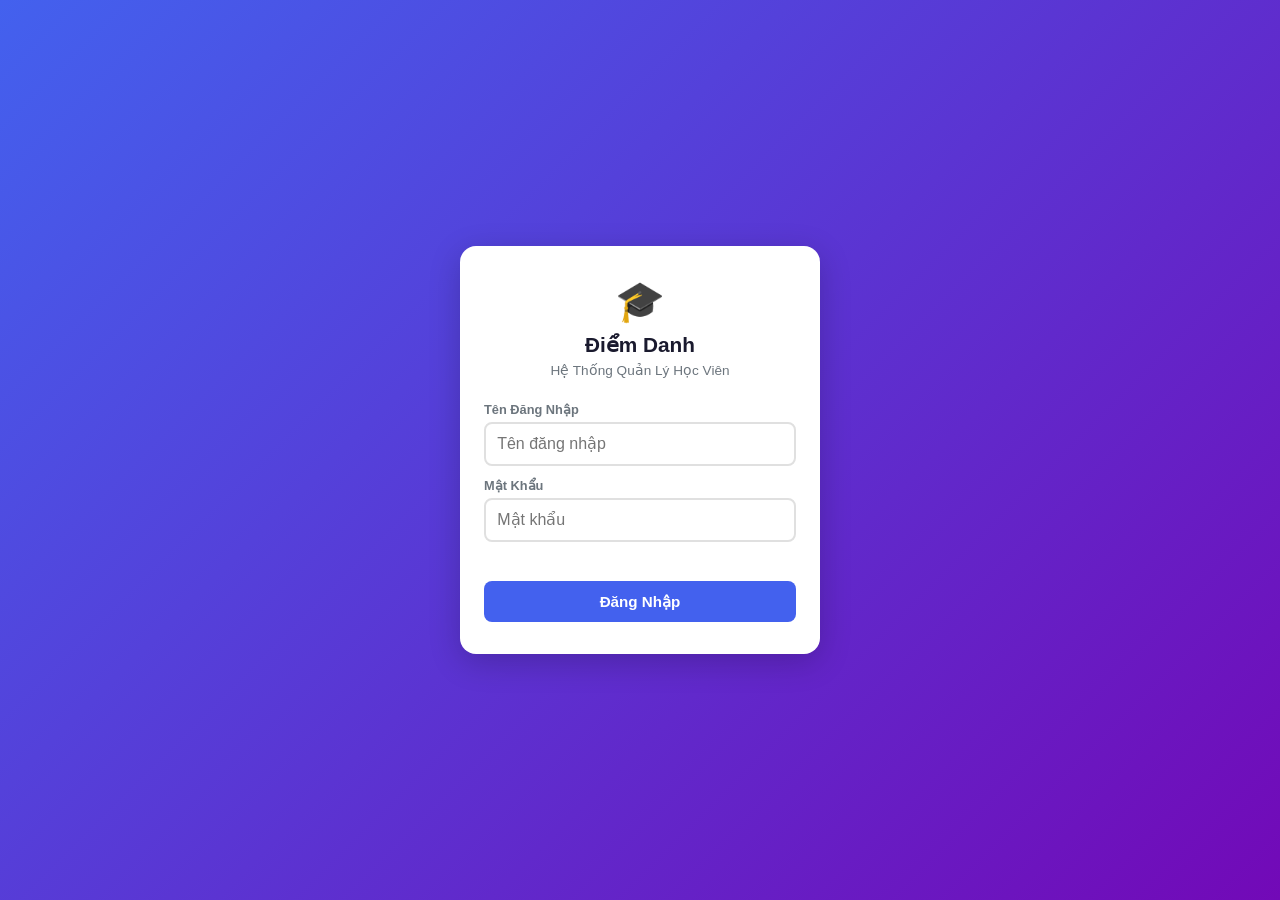
<file: mobile.html>
<!DOCTYPE html>
<html lang="vi">
<head>
    <meta charset="UTF-8">
    <meta name="viewport" content="width=device-width, initial-scale=1.0, user-scalable=no">
    <title>Điểm Danh - Mobile</title>
    <style>
        * { margin: 0; padding: 0; box-sizing: border-box; }

        :root {
            --primary: #4361ee;
            --primary-dark: #3a56d4;
            --danger: #f44336;
            --bg: #f5f7fb;
            --card: #ffffff;
            --border: #e0e0e0;
            --text: #1a1a2e;
            --text-light: #6c757d;
            --success: #4caf50;
        }

        body {
            font-family: -apple-system, BlinkMacSystemFont, 'Segoe UI', Roboto, sans-serif;
            background: var(--bg);
            color: var(--text);
            min-height: 100vh;
            -webkit-tap-highlight-color: transparent;
        }

        /* Header */
        .header {
            background: var(--primary);
            color: white;
            padding: 0.75rem 1rem;
            display: flex;
            align-items: center;
            justify-content: space-between;
            position: sticky;
            top: 0;
            z-index: 100;
            box-shadow: 0 2px 8px rgba(0,0,0,0.15);
        }

        .header h1 {
            font-size: 1.1rem;
            font-weight: 600;
        }

        .header-user {
            font-size: 0.8rem;
            opacity: 0.9;
        }

        .btn-logout {
            background: rgba(255,255,255,0.2);
            color: white;
            border: none;
            padding: 0.4rem 0.8rem;
            border-radius: 6px;
            font-size: 0.85rem;
            cursor: pointer;
        }

        .btn-logout:active { background: rgba(255,255,255,0.3); }

        /* Main */
        .main {
            padding: 1rem;
            padding-bottom: 5rem;
        }

        .card {
            background: var(--card);
            border-radius: 12px;
            padding: 1rem;
            margin-bottom: 1rem;
            box-shadow: 0 1px 4px rgba(0,0,0,0.08);
        }

        .card h2 {
            font-size: 1rem;
            margin-bottom: 0.75rem;
            color: var(--primary-dark);
        }

        /* Form */
        label {
            display: block;
            font-size: 0.8rem;
            font-weight: 600;
            color: var(--text-light);
            margin-bottom: 0.3rem;
        }

        select, input[type="date"], input[type="text"], input[type="password"] {
            width: 100%;
            padding: 0.7rem;
            border: 2px solid var(--border);
            border-radius: 8px;
            font-size: 1rem;
            background: white;
            color: var(--text);
            -webkit-appearance: none;
            appearance: none;
        }

        select {
            background-image: url("data:image/svg+xml,%3Csvg xmlns='http://www.w3.org/2000/svg' width='12' height='12' viewBox='0 0 12 12'%3E%3Cpath fill='%236c757d' d='M6 8L1 3h10z'/%3E%3C/svg%3E");
            background-repeat: no-repeat;
            background-position: right 0.7rem center;
            padding-right: 2rem;
        }

        .form-group { margin-bottom: 0.75rem; }
        .form-group:last-child { margin-bottom: 0; }

        .form-row {
            display: flex;
            gap: 0.75rem;
        }

        .form-row .form-group { flex: 1; }

        /* Buttons */
        .btn {
            display: inline-flex;
            align-items: center;
            justify-content: center;
            padding: 0.7rem 1.2rem;
            border: none;
            border-radius: 8px;
            font-size: 0.95rem;
            font-weight: 600;
            cursor: pointer;
            transition: background 0.2s;
            width: 100%;
        }

        .btn:active { transform: scale(0.98); }

        .btn-primary {
            background: var(--primary);
            color: white;
        }

        .btn-primary:active { background: var(--primary-dark); }

        .btn-success {
            background: var(--success);
            color: white;
        }

        .btn-success:active { background: #43a047; }

        .btn-danger {
            background: var(--danger);
            color: white;
        }

        .btn-row {
            display: flex;
            gap: 0.5rem;
        }

        .btn-row .btn { flex: 1; }

        /* Attendance list */
        .attendance-list {
            list-style: none;
        }

        .attendance-item {
            display: flex;
            align-items: center;
            padding: 0.85rem 0.5rem;
            border-bottom: 1px solid var(--border);
            gap: 0.75rem;
        }

        .attendance-item:last-child { border-bottom: none; }

        .attendance-item input[type="checkbox"] {
            width: 28px;
            height: 28px;
            min-width: 28px;
            accent-color: var(--primary);
            cursor: pointer;
        }

        .attendance-item .student-name {
            font-size: 1rem;
            font-weight: 500;
            flex: 1;
        }

        .attendance-item .student-count {
            font-size: 0.8rem;
            color: var(--text-light);
            white-space: nowrap;
        }

        /* Date list */
        .date-list {
            display: flex;
            flex-wrap: wrap;
            gap: 0.5rem;
            margin-bottom: 0.75rem;
        }

        .date-tag {
            display: inline-flex;
            align-items: center;
            gap: 0.4rem;
            background: var(--primary);
            color: white;
            padding: 0.4rem 0.7rem;
            border-radius: 20px;
            font-size: 0.85rem;
        }

        .date-tag .delete-date {
            background: rgba(255,255,255,0.3);
            border: none;
            color: white;
            width: 20px;
            height: 20px;
            border-radius: 50%;
            font-size: 0.75rem;
            cursor: pointer;
            display: flex;
            align-items: center;
            justify-content: center;
        }

        .empty-message {
            text-align: center;
            padding: 2rem 1rem;
            color: var(--text-light);
            font-size: 0.95rem;
        }

        /* Login */
        .login-overlay {
            display: flex;
            align-items: center;
            justify-content: center;
            min-height: 100vh;
            background: linear-gradient(135deg, var(--primary), #7209b7);
            padding: 1rem;
        }

        .login-card {
            background: white;
            border-radius: 16px;
            padding: 2rem 1.5rem;
            width: 100%;
            max-width: 360px;
            box-shadow: 0 8px 32px rgba(0,0,0,0.2);
        }

        .login-header {
            text-align: center;
            margin-bottom: 1.5rem;
        }

        .login-icon {
            font-size: 2.5rem;
            display: block;
            margin-bottom: 0.5rem;
        }

        .login-header h2 {
            font-size: 1.3rem;
            margin-bottom: 0.3rem;
        }

        .login-header p {
            font-size: 0.85rem;
            color: var(--text-light);
        }

        .login-btn {
            margin-top: 0.5rem;
        }

        .login-error {
            color: var(--danger);
            font-size: 0.85rem;
            text-align: center;
            min-height: 1.2rem;
        }

        /* Save bar */
        .save-bar {
            position: fixed;
            bottom: 0;
            left: 0;
            right: 0;
            padding: 0.75rem 1rem;
            background: white;
            box-shadow: 0 -2px 8px rgba(0,0,0,0.1);
            z-index: 100;
        }

        /* Summary */
        .summary {
            display: flex;
            gap: 0.5rem;
            margin-top: 0.75rem;
        }

        .summary-item {
            flex: 1;
            text-align: center;
            padding: 0.5rem;
            border-radius: 8px;
            background: var(--bg);
        }

        .summary-item .num {
            font-size: 1.2rem;
            font-weight: 700;
            color: var(--primary);
        }

        .summary-item .lbl {
            font-size: 0.7rem;
            color: var(--text-light);
        }

        /* Hidden */
        .hidden { display: none !important; }
    </style>
</head>
<body>

    <!-- Login -->
    <div class="login-overlay" id="loginOverlay">
        <div class="login-card">
            <div class="login-header">
                <span class="login-icon">&#127891;</span>
                <h2>Điểm Danh</h2>
                <p>Hệ Thống Quản Lý Học Viên</p>
            </div>
            <form id="loginForm">
                <div class="form-group">
                    <label for="loginUsername">Tên Đăng Nhập</label>
                    <input type="text" id="loginUsername" placeholder="Tên đăng nhập" required autocomplete="username">
                </div>
                <div class="form-group">
                    <label for="loginPassword">Mật Khẩu</label>
                    <input type="password" id="loginPassword" placeholder="Mật khẩu" required autocomplete="current-password">
                </div>
                <p class="login-error" id="loginError"></p>
                <button type="submit" class="btn btn-primary login-btn">Đăng Nhập</button>
            </form>
        </div>
    </div>

    <!-- App -->
    <div id="appLayout" class="hidden">
        <div class="header">
            <div>
                <h1>Điểm Danh</h1>
                <span class="header-user" id="headerUser"></span>
            </div>
            <button class="btn-logout" id="logoutBtn">Đăng Xuất</button>
        </div>

        <div class="main">
            <!-- Course & Date Selection -->
            <div class="card">
                <h2>Chọn Khóa Học</h2>
                <div class="form-group">
                    <label for="courseSelect">Khóa Học</label>
                    <select id="courseSelect">
                        <option value="">-- Chọn khóa học --</option>
                    </select>
                </div>
                <div class="form-row">
                    <div class="form-group">
                        <label for="monthFilter">Tháng</label>
                        <select id="monthFilter">
                            <option value="">-- Chọn tháng --</option>
                            <option value="1">Tháng 1</option>
                            <option value="2">Tháng 2</option>
                            <option value="3">Tháng 3</option>
                            <option value="4">Tháng 4</option>
                            <option value="5">Tháng 5</option>
                            <option value="6">Tháng 6</option>
                            <option value="7">Tháng 7</option>
                            <option value="8">Tháng 8</option>
                            <option value="9">Tháng 9</option>
                            <option value="10">Tháng 10</option>
                            <option value="11">Tháng 11</option>
                            <option value="12">Tháng 12</option>
                        </select>
                    </div>
                </div>
            </div>

            <!-- Add Date -->
            <div class="card" id="addDateCard">
                <h2>Thêm Ngày Điểm Danh</h2>
                <div class="form-row">
                    <div class="form-group">
                        <label for="newDate">Ngày</label>
                        <input type="date" id="newDate">
                    </div>
                    <div class="form-group" style="display:flex; align-items:flex-end;">
                        <button class="btn btn-primary" id="addDateBtn">Thêm</button>
                    </div>
                </div>
                <div id="dateListContainer" class="hidden">
                    <label style="margin-top:0.75rem;">Ngày đã thêm</label>
                    <div class="date-list" id="dateList"></div>
                </div>
            </div>

            <!-- Attendance -->
            <div class="card hidden" id="attendanceCard">
                <h2 id="attendanceTitle">Điểm Danh</h2>
                <div class="summary" id="attendanceSummary">
                    <div class="summary-item">
                        <div class="num" id="totalStudents">0</div>
                        <div class="lbl">Tổng</div>
                    </div>
                    <div class="summary-item">
                        <div class="num" id="todayPresent">0</div>
                        <div class="lbl">Có mặt</div>
                    </div>
                    <div class="summary-item">
                        <div class="num" id="todayAbsent">0</div>
                        <div class="lbl">Vắng</div>
                    </div>
                </div>
                <div style="margin-top:0.75rem;">
                    <label for="dateSelect">Chọn ngày để điểm danh</label>
                    <select id="dateSelect">
                        <option value="">-- Chọn ngày --</option>
                    </select>
                </div>
                <ul class="attendance-list" id="attendanceList" style="margin-top:0.75rem;"></ul>
            </div>

            <div class="empty-message" id="emptyMessage">Chọn khóa học để bắt đầu điểm danh.</div>

            <div style="text-align:center; margin-top:1rem;">
                <a href="index.html?desktop=1" style="color:var(--text-light); font-size:0.8rem;">Giao diện máy tính</a>
            </div>
        </div>

        <!-- Save Bar -->
        <div class="save-bar hidden" id="saveBar">
            <button class="btn btn-success" id="saveBtn">Lưu Điểm Danh</button>
        </div>
    </div>

    <script>
    (function() {
        'use strict';

        // ==================== DATA ====================
        let courses = JSON.parse(localStorage.getItem('courses')) || [];
        let students = JSON.parse(localStorage.getItem('students')) || [];
        let enrollments = JSON.parse(localStorage.getItem('enrollments')) || [];
        let attendances = JSON.parse(localStorage.getItem('attendances')) || [];
        let admins = JSON.parse(localStorage.getItem('admins')) || [];
        let currentAdmin = JSON.parse(sessionStorage.getItem('currentAdmin')) || null;

        // ==================== ELEMENTS ====================
        const loginOverlay = document.getElementById('loginOverlay');
        const loginForm = document.getElementById('loginForm');
        const loginUsername = document.getElementById('loginUsername');
        const loginPassword = document.getElementById('loginPassword');
        const loginError = document.getElementById('loginError');
        const appLayout = document.getElementById('appLayout');
        const headerUser = document.getElementById('headerUser');
        const logoutBtn = document.getElementById('logoutBtn');
        const courseSelect = document.getElementById('courseSelect');
        const monthFilter = document.getElementById('monthFilter');
        const newDate = document.getElementById('newDate');
        const addDateBtn = document.getElementById('addDateBtn');
        const dateListContainer = document.getElementById('dateListContainer');
        const dateList = document.getElementById('dateList');
        const attendanceCard = document.getElementById('attendanceCard');
        const attendanceTitle = document.getElementById('attendanceTitle');
        const attendanceSummary = document.getElementById('attendanceSummary');
        const totalStudents = document.getElementById('totalStudents');
        const todayPresent = document.getElementById('todayPresent');
        const todayAbsent = document.getElementById('todayAbsent');
        const dateSelect = document.getElementById('dateSelect');
        const attendanceList = document.getElementById('attendanceList');
        const emptyMessage = document.getElementById('emptyMessage');
        const saveBar = document.getElementById('saveBar');
        const saveBtn = document.getElementById('saveBtn');

        // ==================== AUTH ====================
        async function hashPassword(password) {
            const encoder = new TextEncoder();
            const data = encoder.encode(password);
            const hashBuffer = await crypto.subtle.digest('SHA-256', data);
            return Array.from(new Uint8Array(hashBuffer)).map(b => b.toString(16).padStart(2, '0')).join('');
        }

        function showLogin() {
            loginOverlay.style.display = 'flex';
            appLayout.classList.add('hidden');
            loginError.textContent = '';
            loginUsername.value = '';
            loginPassword.value = '';
        }

        function showApp() {
            loginOverlay.style.display = 'none';
            appLayout.classList.remove('hidden');
            headerUser.textContent = currentAdmin.name;
            newDate.value = new Date().toISOString().split('T')[0];
            loadCourses();
        }

        loginForm.addEventListener('submit', async function(e) {
            e.preventDefault();
            const username = loginUsername.value.trim();
            const password = loginPassword.value;
            const hash = await hashPassword(password);
            const admin = admins.find(a => a.username === username && a.passwordHash === hash);

            if (!admin) {
                loginError.textContent = 'Sai tên đăng nhập hoặc mật khẩu.';
                return;
            }

            // Check attendance permission
            if (!admin.permissions || !admin.permissions.attendance || !admin.permissions.attendance.view) {
                loginError.textContent = 'Bạn không có quyền truy cập điểm danh.';
                return;
            }

            currentAdmin = admin;
            sessionStorage.setItem('currentAdmin', JSON.stringify(admin));
            showApp();
        });

        logoutBtn.addEventListener('click', function() {
            currentAdmin = null;
            sessionStorage.removeItem('currentAdmin');
            showLogin();
        });

        // ==================== COURSES ====================
        function loadCourses() {
            courseSelect.innerHTML = '<option value="">-- Chọn khóa học --</option>';
            courses.filter(c => c.status === 'Đang mở').forEach(c => {
                const text = c.month ? c.name + ' - Tháng ' + c.month : c.name;
                courseSelect.innerHTML += '<option value="' + c.id + '">' + text + '</option>';
            });
        }

        courseSelect.addEventListener('change', function() {
            const courseId = courseSelect.value;
            if (courseId) {
                // Auto-set month from course
                const course = courses.find(c => c.id === courseId);
                if (course && course.month) {
                    monthFilter.value = course.month;
                }
            }
            loadDateList();
            renderAttendance();
        });

        monthFilter.addEventListener('change', function() {
            loadDateList();
            renderAttendance();
        });

        // ==================== DATES ====================
        function getCourseDates(courseId) {
            const selectedMonth = monthFilter.value;
            let dates = [...new Set(attendances.filter(a => a.courseId === courseId).map(a => a.date))];
            if (selectedMonth) {
                dates = dates.filter(d => new Date(d).getMonth() + 1 === parseInt(selectedMonth));
            }
            return dates.sort((a, b) => a.localeCompare(b));
        }

        function loadDateList() {
            const courseId = courseSelect.value;
            if (!courseId) {
                dateListContainer.classList.add('hidden');
                return;
            }

            const dates = getCourseDates(courseId);
            if (dates.length === 0) {
                dateListContainer.classList.add('hidden');
                return;
            }

            dateListContainer.classList.remove('hidden');
            dateList.innerHTML = dates.map(d => {
                const formatted = new Date(d + 'T00:00:00').toLocaleDateString('vi-VN');
                return '<span class="date-tag">' + formatted +
                    '<button class="delete-date" data-date="' + d + '" title="Xóa">✕</button></span>';
            }).join('');

            dateList.querySelectorAll('.delete-date').forEach(btn => {
                btn.addEventListener('click', function() {
                    deleteDate(this.dataset.date);
                });
            });

            // Update date select dropdown
            dateSelect.innerHTML = '<option value="">-- Chọn ngày --</option>';
            dates.forEach(d => {
                const formatted = new Date(d + 'T00:00:00').toLocaleDateString('vi-VN');
                dateSelect.innerHTML += '<option value="' + d + '">' + formatted + '</option>';
            });
        }

        addDateBtn.addEventListener('click', function() {
            if (!currentAdmin.permissions.attendance.add) {
                alert('Bạn không có quyền thêm ngày.');
                return;
            }

            const courseId = courseSelect.value;
            const date = newDate.value;

            if (!courseId) {
                alert('Vui lòng chọn khóa học.');
                return;
            }
            if (!date) {
                alert('Vui lòng chọn ngày.');
                return;
            }

            // Check month
            const selectedMonth = monthFilter.value;
            if (selectedMonth) {
                const dateMonth = new Date(date).getMonth() + 1;
                if (dateMonth !== parseInt(selectedMonth)) {
                    alert('Ngày không thuộc tháng đã chọn.');
                    return;
                }
            }

            // Check duplicate
            const existingDates = [...new Set(attendances.filter(a => a.courseId === courseId).map(a => a.date))];
            if (existingDates.includes(date)) {
                alert('Ngày này đã tồn tại.');
                return;
            }

            // Add attendance records for all enrolled students
            const enrolledIds = enrollments.filter(e => e.courseId === courseId).map(e => e.studentId);
            enrolledIds.forEach(sid => {
                attendances.push({
                    id: Date.now().toString() + Math.random().toString(36).substr(2, 5),
                    courseId: courseId,
                    date: date,
                    studentId: sid,
                    present: false,
                    createdAt: new Date().toISOString()
                });
            });

            saveAttendances();
            loadDateList();
            dateSelect.value = date;
            renderAttendance();
        });

        function deleteDate(date) {
            if (!currentAdmin.permissions.attendance.delete) {
                alert('Bạn không có quyền xóa ngày.');
                return;
            }
            const courseId = courseSelect.value;
            const formatted = new Date(date + 'T00:00:00').toLocaleDateString('vi-VN');
            if (!confirm('Xóa dữ liệu điểm danh ngày ' + formatted + '?')) return;

            attendances = attendances.filter(a => !(a.courseId === courseId && a.date === date));
            saveAttendances();
            loadDateList();
            renderAttendance();
        }

        // ==================== ATTENDANCE ====================
        dateSelect.addEventListener('change', function() {
            renderAttendance();
        });

        function renderAttendance() {
            const courseId = courseSelect.value;
            const selectedDate = dateSelect.value;

            if (!courseId) {
                attendanceCard.classList.add('hidden');
                emptyMessage.classList.remove('hidden');
                emptyMessage.textContent = 'Chọn khóa học để bắt đầu điểm danh.';
                saveBar.classList.add('hidden');
                return;
            }

            const enrolledIds = enrollments.filter(e => e.courseId === courseId).map(e => e.studentId);
            const enrolledStudents = students.filter(s => enrolledIds.includes(s.id)).sort((a, b) => a.name.localeCompare(b.name, 'vi'));

            if (enrolledStudents.length === 0) {
                attendanceCard.classList.add('hidden');
                emptyMessage.classList.remove('hidden');
                emptyMessage.textContent = 'Khóa học chưa có học viên ghi danh.';
                saveBar.classList.add('hidden');
                return;
            }

            emptyMessage.classList.add('hidden');
            attendanceCard.classList.remove('hidden');

            const course = courses.find(c => c.id === courseId);
            attendanceTitle.textContent = 'Điểm Danh' + (course ? ' - ' + (course.month ? course.name + ' T' + course.month : course.name) : '');
            totalStudents.textContent = enrolledStudents.length;

            if (!selectedDate) {
                attendanceList.innerHTML = '<li class="empty-message" style="padding:1rem;">Chọn ngày để điểm danh.</li>';
                todayPresent.textContent = '0';
                todayAbsent.textContent = '0';
                saveBar.classList.add('hidden');
                return;
            }

            saveBar.classList.remove('hidden');

            // Render student list with checkboxes
            let presentCount = 0;
            attendanceList.innerHTML = '';
            enrolledStudents.forEach(s => {
                const record = attendances.find(a => a.studentId === s.id && a.courseId === courseId && a.date === selectedDate);
                const isChecked = record && record.present;
                if (isChecked) presentCount++;

                const totalAtt = attendances.filter(a => a.studentId === s.id && a.courseId === courseId && a.present).length;

                const li = document.createElement('li');
                li.className = 'attendance-item';
                li.innerHTML = '<input type="checkbox" data-student="' + s.id + '"' + (isChecked ? ' checked' : '') + '>' +
                    '<span class="student-name">' + s.name + '</span>' +
                    '<span class="student-count">' + totalAtt + ' buổi</span>';
                attendanceList.appendChild(li);

                // Update summary on toggle
                li.querySelector('input').addEventListener('change', function() {
                    updateSummary();
                });
            });

            todayPresent.textContent = presentCount;
            todayAbsent.textContent = enrolledStudents.length - presentCount;
        }

        function updateSummary() {
            const checkboxes = attendanceList.querySelectorAll('input[type="checkbox"]');
            let present = 0;
            checkboxes.forEach(cb => { if (cb.checked) present++; });
            todayPresent.textContent = present;
            todayAbsent.textContent = checkboxes.length - present;
        }

        // ==================== SAVE ====================
        saveBtn.addEventListener('click', function() {
            if (!currentAdmin.permissions.attendance.edit) {
                alert('Bạn không có quyền sửa điểm danh.');
                return;
            }

            const courseId = courseSelect.value;
            const selectedDate = dateSelect.value;

            if (!courseId || !selectedDate) {
                alert('Vui lòng chọn khóa học và ngày.');
                return;
            }

            // Update attendance records for selected date
            const checkboxes = attendanceList.querySelectorAll('input[type="checkbox"]');
            checkboxes.forEach(cb => {
                const studentId = cb.dataset.student;
                const record = attendances.find(a => a.studentId === studentId && a.courseId === courseId && a.date === selectedDate);
                if (record) {
                    record.present = cb.checked;
                }
            });

            saveAttendances();
            renderAttendance();
            alert('Đã lưu điểm danh thành công!');
        });

        // ==================== SAVE HELPERS ====================
        function saveAttendances() {
            localStorage.setItem('attendances', JSON.stringify(attendances));
        }

        // ==================== INIT ====================
        if (currentAdmin) {
            showApp();
        } else {
            showLogin();
        }

        // Auto-select current month
        var now = new Date();
        var currentMonth = now.getMonth() + 1;
        if (currentMonth >= 1 && currentMonth <= 12) {
            monthFilter.value = currentMonth;
        }
    })();
    </script>
</body>
</html>
</file>
<file: style.css>
* {
    margin: 0;
    padding: 0;
    box-sizing: border-box;
}

:root {
    --primary: #1565c0;
    --primary-dark: #0d47a1;
    --primary-light: #42a5f5;
    --accent: #ff9800;
    --bg: #f5f5f5;
    --card-bg: #ffffff;
    --text: #333333;
    --text-light: #666666;
    --border: #e0e0e0;
    --danger: #e53935;
    --danger-hover: #c62828;
    --shadow: 0 2px 8px rgba(0, 0, 0, 0.1);
    --success: #4caf50;
    --warning: #ff9800;
    --sidebar-width: 220px;
}

body {
    font-family: 'Segoe UI', Tahoma, Geneva, Verdana, sans-serif;
    background: var(--bg);
    color: var(--text);
    line-height: 1.6;
    min-height: 100vh;
}

/* App Layout */
.app-layout {
    display: flex;
    min-height: 100vh;
}

/* Sidebar */
.sidebar {
    width: var(--sidebar-width);
    background: linear-gradient(180deg, var(--primary-dark), var(--primary));
    color: white;
    display: flex;
    flex-direction: column;
    position: fixed;
    top: 0;
    left: 0;
    bottom: 0;
    z-index: 100;
    box-shadow: 2px 0 10px rgba(0, 0, 0, 0.1);
}

.sidebar-header {
    padding: 1.5rem;
    display: flex;
    align-items: center;
    gap: 0.75rem;
    border-bottom: 1px solid rgba(255, 255, 255, 0.1);
}

.sidebar-header h1 {
    font-size: 1.8rem;
}

.sidebar-title {
    font-size: 0.95rem;
    font-weight: 600;
    white-space: nowrap;
}

.sidebar-nav {
    flex: 1;
    padding: 1rem 0.75rem;
    display: flex;
    flex-direction: column;
    gap: 0.5rem;
}

.nav-btn {
    display: flex;
    align-items: center;
    gap: 0.75rem;
    padding: 0.85rem 1rem;
    border: none;
    border-radius: 10px;
    background: transparent;
    color: rgba(255, 255, 255, 0.8);
    font-size: 0.9rem;
    font-weight: 500;
    cursor: pointer;
    transition: all 0.2s;
    text-align: left;
    width: 100%;
}

.nav-btn:hover {
    background: rgba(255, 255, 255, 0.15);
    color: white;
}

.nav-btn.active {
    background: white;
    color: var(--primary-dark);
    font-weight: 600;
    box-shadow: 0 2px 8px rgba(0, 0, 0, 0.15);
}

.nav-icon {
    font-size: 1.2rem;
    width: 24px;
    text-align: center;
}

.nav-text {
    flex: 1;
}

/* Main Content */
.main-content {
    flex: 1;
    margin-left: var(--sidebar-width);
    padding: 2rem;
    min-height: 100vh;
}

/* Tab Content */
.tab-content {
    display: none;
}

.tab-content.active {
    display: block;
}

/* Summary Cards */
.summary-cards {
    display: grid;
    grid-template-columns: repeat(auto-fit, minmax(220px, 1fr));
    gap: 1.5rem;
    margin-bottom: 2rem;
}

.card {
    background: var(--card-bg);
    border-radius: 12px;
    padding: 1.5rem;
    display: flex;
    align-items: center;
    gap: 1rem;
    box-shadow: var(--shadow);
    transition: transform 0.2s;
}

.card:hover {
    transform: translateY(-2px);
}

.card-icon {
    font-size: 2.5rem;
}

.card-info {
    display: flex;
    flex-direction: column;
}

.card-label {
    font-size: 0.85rem;
    color: var(--text-light);
    text-transform: uppercase;
    letter-spacing: 0.5px;
}

.card-value {
    font-size: 1.5rem;
    font-weight: 700;
    color: var(--primary-dark);
}

/* Buttons */
.btn {
    padding: 0.6rem 1.2rem;
    border: none;
    border-radius: 8px;
    font-size: 0.9rem;
    font-weight: 600;
    cursor: pointer;
    transition: all 0.2s;
}

.btn-primary {
    background: var(--primary);
    color: white;
}

.btn-primary:hover {
    background: var(--primary-dark);
}

.btn-secondary {
    background: #6c757d;
    color: white;
}

.btn-secondary:hover {
    background: #5a6268;
}

.merge-row {
    display: flex;
    gap: 0.75rem;
    margin-bottom: 1rem;
    align-items: flex-end;
}

.btn-swap {
    background: var(--primary);
    color: white;
    width: 36px;
    height: 36px;
    min-width: 36px;
    padding: 0;
    border-radius: 50%;
    font-size: 1rem;
    line-height: 1;
    display: flex;
    align-items: center;
    justify-content: center;
    cursor: pointer;
    border: none;
    transition: background 0.2s;
}

.btn-swap:hover {
    background: var(--primary-dark);
}

.btn-danger {
    background: var(--danger);
    color: white;
}

.btn-danger:hover {
    background: var(--danger-hover);
}

.btn-sm {
    padding: 0.35rem 0.7rem;
    font-size: 0.8rem;
}

.btn-edit {
    background: #ff9800;
    color: white;
}

.btn-edit:hover {
    background: #f57c00;
}

.btn-accent {
    background: #7b1fa2;
    color: white;
}

.btn-accent:hover {
    background: #6a1b9a;
}

.btn-select {
    padding: 0.4rem 0.8rem;
    border: 2px solid var(--primary);
    border-radius: 6px;
    background: transparent;
    color: var(--primary);
    font-size: 0.85rem;
    font-weight: 600;
    cursor: pointer;
    transition: all 0.2s;
}

.btn-select:hover,
.btn-select.selected {
    background: var(--primary);
    color: white;
}

/* Form Sections */
.form-section {
    background: var(--card-bg);
    border-radius: 12px;
    padding: 1.5rem;
    margin-bottom: 1.5rem;
    box-shadow: var(--shadow);
}

.form-section h2 {
    font-size: 1.2rem;
    color: var(--primary-dark);
    margin-bottom: 1rem;
    padding-bottom: 0.75rem;
    border-bottom: 2px solid var(--border);
}

.form-hint {
    font-size: 0.85rem;
    color: var(--text-light);
    margin-bottom: 1rem;
}

.form-row {
    display: grid;
    grid-template-columns: repeat(auto-fit, minmax(200px, 1fr));
    gap: 1rem;
    margin-bottom: 1rem;
}

.form-group {
    display: flex;
    flex-direction: column;
}

.form-group label {
    font-size: 0.85rem;
    font-weight: 600;
    color: var(--text-light);
    margin-bottom: 0.4rem;
}

.form-group input,
.form-group select {
    padding: 0.65rem 0.85rem;
    border: 2px solid var(--border);
    border-radius: 8px;
    font-size: 0.9rem;
    transition: border-color 0.2s;
}

.form-group input:focus,
.form-group select:focus {
    outline: none;
    border-color: var(--primary);
    box-shadow: 0 0 0 3px rgba(21, 101, 192, 0.1);
}

.form-actions {
    display: flex;
    gap: 0.75rem;
    margin-top: 1rem;
}

/* Search and Filters */
.search-filters {
    display: flex;
    gap: 1rem;
    margin-bottom: 1.5rem;
    flex-wrap: wrap;
    align-items: flex-end;
}

.search-filters .form-group {
    flex: 1;
    min-width: 200px;
}

.search-filters input,
.search-filters select {
    padding: 0.65rem 0.85rem;
    border: 2px solid var(--border);
    border-radius: 8px;
    font-size: 0.9rem;
    width: 100%;
}

/* Table Section */
.table-section {
    background: var(--card-bg);
    border-radius: 12px;
    padding: 1.5rem;
    box-shadow: var(--shadow);
    overflow: hidden;
}

.table-section h3 {
    font-size: 1.1rem;
    color: var(--primary-dark);
    margin-bottom: 1rem;
}

.table-wrapper {
    overflow-x: auto;
}

table {
    width: 100%;
    border-collapse: collapse;
}

th {
    background: var(--primary);
    color: white;
    padding: 0.75rem 1rem;
    text-align: left;
    font-weight: 600;
    font-size: 0.85rem;
    text-transform: uppercase;
    letter-spacing: 0.5px;
}

td {
    padding: 0.75rem 1rem;
    border-bottom: 1px solid var(--border);
    font-size: 0.9rem;
}

tr:hover {
    background: #f8f9fa;
}

tr.selected {
    background: #e3f2fd;
}

.actions-cell {
    display: flex;
    gap: 0.5rem;
}

.empty-message {
    text-align: center;
    padding: 2rem;
    color: var(--text-light);
    font-style: italic;
}

/* Status Badges */
.status-badge {
    padding: 0.3rem 0.8rem;
    border-radius: 20px;
    font-size: 0.8rem;
    font-weight: 600;
    display: inline-block;
}

.status-active {
    background: #e8f5e9;
    color: #2e7d32;
}

.status-inactive {
    background: #fff3e0;
    color: #e65100;
}

.status-graduated {
    background: #e3f2fd;
    color: #1565c0;
}

.status-open {
    background: #e8f5e9;
    color: #2e7d32;
}

.status-closed {
    background: #ffebee;
    color: #c62828;
}

/* Payment Section */
.payment-container {
    display: grid;
    grid-template-columns: 1fr 1fr;
    gap: 1.5rem;
}

.payment-section {
    background: var(--card-bg);
    border-radius: 12px;
    padding: 1.5rem;
    box-shadow: var(--shadow);
}

.payment-section h2 {
    font-size: 1.1rem;
    color: var(--primary-dark);
    margin-bottom: 1rem;
    padding-bottom: 0.75rem;
    border-bottom: 2px solid var(--border);
}

.payment-course-select {
    display: grid;
    grid-template-columns: 1fr 1fr 1fr auto;
    gap: 1rem;
    margin-bottom: 1.5rem;
    align-items: flex-end;
}

.payment-course-dropdown {
    width: 100%;
    padding: 0.75rem;
    border: 2px solid var(--border);
    border-radius: 8px;
    font-size: 0.9rem;
    background: white;
    cursor: pointer;
}

.payment-student-table-wrapper {
    max-height: 400px;
    overflow-y: auto;
}

.payment-details-content {
    display: none;
}

.payment-details-content.visible {
    display: block;
}

.payment-student-info {
    display: grid;
    grid-template-columns: 1fr 1fr;
    gap: 0.75rem;
    padding: 1rem;
    background: #f8f9fa;
    border-radius: 8px;
    margin-bottom: 1rem;
}

.payment-student-info .info-label {
    font-size: 0.85rem;
    color: var(--text-light);
}

.payment-student-info .info-value {
    font-weight: 600;
}

.payment-attendance-table {
    max-height: 300px;
    overflow-y: auto;
    margin-bottom: 1rem;
}

.payment-summary {
    background: linear-gradient(135deg, #e8f5e9, #c8e6c9);
    padding: 1.25rem;
    border-radius: 10px;
    border: 2px solid var(--success);
}

.payment-summary .summary-row {
    display: flex;
    justify-content: space-between;
    margin-bottom: 0.5rem;
    font-size: 0.9rem;
}

.payment-summary .summary-row:last-child {
    margin-bottom: 0;
}

.payment-summary .summary-row.total {
    margin-top: 0.75rem;
    padding-top: 0.75rem;
    border-top: 2px solid var(--success);
    font-weight: 700;
    font-size: 1.1rem;
    color: var(--primary-dark);
}

.payment-confirm-section {
    margin-top: 1.5rem;
    padding: 1.25rem;
    background: #f8f9fa;
    border-radius: 10px;
    border: 2px solid var(--primary-light);
}

.status-badge.status-paid {
    background: #e8f5e9;
    color: #2e7d32;
}

.status-badge.status-unpaid {
    background: #fff3e0;
    color: #e65100;
}

/* Attendance Section */
.attendance-container {
    display: grid;
    grid-template-columns: 1fr 1fr;
    gap: 1.5rem;
}

.attendance-section {
    background: var(--card-bg);
    border-radius: 12px;
    padding: 1.5rem;
    box-shadow: var(--shadow);
}

.attendance-section h2 {
    font-size: 1.1rem;
    color: var(--primary-dark);
    margin-bottom: 1rem;
    padding-bottom: 0.75rem;
    border-bottom: 2px solid var(--border);
}

.attendance-controls {
    display: grid;
    grid-template-columns: 1fr 1fr auto;
    gap: 1rem;
    margin-bottom: 1.5rem;
    align-items: flex-end;
}

.attendance-date-input {
    padding: 0.65rem 0.85rem;
    border: 2px solid var(--border);
    border-radius: 8px;
    font-size: 0.9rem;
}

.attendance-list {
    max-height: 500px;
    overflow-y: auto;
}

.attendance-item {
    display: flex;
    align-items: center;
    justify-content: space-between;
    padding: 0.85rem;
    border-bottom: 1px solid var(--border);
    transition: background 0.2s;
}

.attendance-item:hover {
    background: #f8f9fa;
}

.attendance-item:last-child {
    border-bottom: none;
}

.attendance-student-name {
    font-weight: 500;
    flex: 1;
}

.attendance-checkbox {
    display: flex;
    align-items: center;
    gap: 0.5rem;
}

.attendance-checkbox input[type="checkbox"] {
    width: 20px;
    height: 20px;
    cursor: pointer;
    accent-color: var(--primary);
}

.attendance-checkbox label {
    font-size: 0.85rem;
    cursor: pointer;
    user-select: none;
}

.attendance-history {
    max-height: 400px;
    overflow-y: auto;
}

/* Attendance Matrix */
.attendance-matrix-scroll {
    overflow-x: auto;
    overflow-y: auto;
    max-height: 600px;
    position: relative;
}

.attendance-matrix {
    border-collapse: separate;
    border-spacing: 0;
    min-width: 100%;
}

.attendance-matrix th,
.attendance-matrix td {
    padding: 0.65rem 0.85rem;
    border-bottom: 1px solid var(--border);
    border-right: 1px solid var(--border);
    white-space: nowrap;
    font-size: 0.85rem;
}

.attendance-matrix .col-stt {
    position: sticky;
    left: 0;
    z-index: 10;
    background: white;
    width: 50px;
    min-width: 50px;
    max-width: 50px;
    text-align: center;
}

.attendance-matrix th.col-stt {
    background: var(--primary);
    z-index: 12;
}

.attendance-matrix .col-name {
    position: sticky;
    left: 50px;
    z-index: 10;
    background: white;
    min-width: 150px;
}

.attendance-matrix th.col-name {
    background: var(--primary);
    z-index: 12;
}

.attendance-matrix th {
    background: var(--primary);
    color: white;
    font-weight: 600;
    text-transform: uppercase;
    letter-spacing: 0.5px;
    position: sticky;
    top: 0;
    z-index: 5;
}

.attendance-matrix tbody tr:hover td {
    background: #f0f7ff;
}

.attendance-matrix tbody tr:hover td.col-stt,
.attendance-matrix tbody tr:hover td.col-name {
    background: #e3f2fd;
}

.attendance-matrix input[type="checkbox"] {
    width: 18px;
    height: 18px;
    cursor: pointer;
    accent-color: var(--primary);
}

.date-header {
    display: flex;
    flex-direction: column;
    align-items: center;
    gap: 0.25rem;
}

.delete-date {
    background: rgba(255, 255, 255, 0.2);
    border: none;
    color: white;
    width: 20px;
    height: 20px;
    border-radius: 50%;
    cursor: pointer;
    font-size: 0.7rem;
    display: flex;
    align-items: center;
    justify-content: center;
    transition: background 0.2s;
}

.delete-date:hover {
    background: var(--danger);
}

/* Preview Table */
.import-instructions {
    display: flex;
    align-items: center;
    gap: 1rem;
    margin-bottom: 1rem;
}

.import-instructions p {
    margin: 0;
    font-size: 0.85rem;
    color: var(--text-light);
}

.import-upload {
    display: flex;
    align-items: center;
    gap: 0.75rem;
    margin-bottom: 1rem;
}

.file-name {
    font-size: 0.85rem;
    color: var(--text-light);
    font-style: italic;
}

.preview-edit-input {
    padding: 0.4rem 0.6rem;
    border: 1px solid var(--border);
    border-radius: 4px;
    font-size: 0.85rem;
    width: 100%;
}

.preview-edit-input:focus {
    outline: none;
    border-color: var(--primary);
}

/* ==================== MODAL ==================== */
.modal {
    position: fixed;
    top: 0;
    left: 0;
    width: 100%;
    height: 100%;
    background: rgba(0, 0, 0, 0.5);
    display: flex;
    align-items: center;
    justify-content: center;
    z-index: 9000;
}

.modal-content {
    background: var(--card-bg);
    border-radius: 12px;
    width: 90%;
    max-width: 700px;
    max-height: 80vh;
    box-shadow: 0 10px 40px rgba(0, 0, 0, 0.2);
    display: flex;
    flex-direction: column;
}

.modal-header {
    display: flex;
    justify-content: space-between;
    align-items: center;
    padding: 1.25rem 1.5rem;
    border-bottom: 1px solid var(--border);
}

.modal-header h2 {
    margin: 0;
    font-size: 1.1rem;
    color: var(--primary-dark);
}

.modal-close {
    background: none;
    border: none;
    font-size: 1.5rem;
    cursor: pointer;
    color: var(--text-light);
    padding: 0.25rem 0.5rem;
    border-radius: 4px;
}

.modal-close:hover {
    background: #f0f0f0;
    color: var(--danger);
}

.modal-body {
    padding: 1.5rem;
    overflow-y: auto;
}

.modal-body .student-info {
    margin-bottom: 1.5rem;
}

.modal-body .student-info p {
    margin: 0.4rem 0;
    font-size: 0.9rem;
}

.modal-body .student-info strong {
    color: var(--primary-dark);
}

.modal-body .course-list {
    margin-top: 1rem;
}

.modal-body .course-item {
    display: flex;
    justify-content: space-between;
    align-items: center;
    padding: 0.75rem 1rem;
    border: 1px solid var(--border);
    border-radius: 6px;
    margin-bottom: 0.5rem;
    background: #fafafa;
}

.modal-body .course-item .course-name {
    font-weight: 600;
    color: var(--text);
}

.modal-body .course-item .course-month {
    font-size: 0.85rem;
    color: var(--text-light);
}

.status-paid {
    background: #e8f5e9;
    color: #2e7d32;
    padding: 0.25rem 0.75rem;
    border-radius: 12px;
    font-size: 0.8rem;
    font-weight: 600;
}

.status-unpaid {
    background: #fff3e0;
    color: #e65100;
    padding: 0.25rem 0.75rem;
    border-radius: 12px;
    font-size: 0.8rem;
    font-weight: 600;
}

/* ==================== LOGIN MODAL ==================== */
.login-overlay {
    position: fixed;
    top: 0;
    left: 0;
    width: 100%;
    height: 100%;
    background: linear-gradient(135deg, #0d47a1 0%, #1565c0 50%, #1976d2 100%);
    display: flex;
    align-items: center;
    justify-content: center;
    z-index: 10000;
}

.login-card {
    background: var(--card-bg);
    border-radius: 16px;
    padding: 2.5rem;
    width: 100%;
    max-width: 400px;
    box-shadow: 0 20px 60px rgba(0, 0, 0, 0.3);
}

.login-header {
    text-align: center;
    margin-bottom: 2rem;
}

.login-icon {
    font-size: 3rem;
    display: block;
    margin-bottom: 0.5rem;
}

.login-header h2 {
    color: var(--primary-dark);
    margin-bottom: 0.3rem;
}

.login-header p {
    color: var(--text-light);
    font-size: 0.9rem;
}

.login-btn {
    width: 100%;
    padding: 0.85rem;
    font-size: 1rem;
    margin-top: 0.5rem;
}

.login-error {
    color: var(--danger);
    font-size: 0.85rem;
    min-height: 1.2rem;
    margin: 0.5rem 0 0;
    text-align: center;
}

/* ==================== MODAL ==================== */
.modal-overlay {
    position: fixed;
    top: 0;
    left: 0;
    width: 100%;
    height: 100%;
    background: rgba(0, 0, 0, 0.5);
    display: flex;
    align-items: center;
    justify-content: center;
    z-index: 10001;
}

.modal-card {
    background: var(--card-bg);
    border-radius: 12px;
    padding: 2rem;
    width: 100%;
    max-width: 420px;
    box-shadow: 0 10px 40px rgba(0, 0, 0, 0.3);
}

.modal-header {
    display: flex;
    align-items: center;
    justify-content: space-between;
    margin-bottom: 1.5rem;
}

.modal-header h3 {
    color: var(--primary-dark);
    margin: 0;
}

.modal-close {
    background: none;
    border: none;
    font-size: 1.5rem;
    color: var(--text-light);
    cursor: pointer;
    padding: 0 0.3rem;
    line-height: 1;
}

.modal-close:hover {
    color: var(--danger);
}

.modal-info {
    color: var(--text-light);
    font-size: 0.9rem;
    margin-bottom: 1rem;
    padding: 0.5rem 0.75rem;
    background: #e3f2fd;
    border-radius: 6px;
}

/* ==================== SIDEBAR USER ==================== */
.sidebar-user {
    display: flex;
    align-items: center;
    justify-content: space-between;
    padding: 0.75rem 1.2rem;
    background: rgba(255, 255, 255, 0.1);
    border-bottom: 1px solid rgba(255, 255, 255, 0.15);
}

.user-name {
    color: rgba(255, 255, 255, 0.9);
    font-size: 0.85rem;
    font-weight: 500;
    white-space: nowrap;
    overflow: hidden;
    text-overflow: ellipsis;
}

.btn-logout {
    background: none;
    border: none;
    color: rgba(255, 255, 255, 0.7);
    font-size: 1.1rem;
    cursor: pointer;
    padding: 0.25rem;
    border-radius: 4px;
    transition: all 0.2s;
}

.btn-logout:hover {
    color: #fff;
    background: rgba(255, 255, 255, 0.15);
}

/* ==================== MULTI SELECT ==================== */
.multi-select-wrapper {
    position: relative;
}

.multi-select-input {
    display: flex;
    align-items: center;
    justify-content: space-between;
    padding: 0.55rem 0.75rem;
    background: var(--card-bg);
    border: 1px solid var(--border);
    border-radius: 8px;
    cursor: pointer;
    transition: border-color 0.2s;
}

.multi-select-input:hover {
    border-color: var(--primary);
}

.multi-select-text {
    white-space: nowrap;
    overflow: hidden;
    text-overflow: ellipsis;
    font-size: 0.9rem;
}

.multi-select-arrow {
    margin-left: 0.5rem;
    font-size: 0.7rem;
    color: var(--text-light);
}

.multi-select-dropdown {
    position: absolute;
    top: 100%;
    left: 0;
    right: 0;
    background: var(--card-bg);
    border: 1px solid var(--border);
    border-top: none;
    border-radius: 0 0 8px 8px;
    max-height: 250px;
    overflow-y: auto;
    z-index: 100;
    display: none;
    box-shadow: 0 4px 12px rgba(0, 0, 0, 0.15);
}

.multi-select-dropdown.show {
    display: block;
}

.multi-select-option {
    display: flex;
    align-items: center;
    gap: 0.5rem;
    padding: 0.5rem 0.75rem;
    cursor: pointer;
    font-size: 0.85rem;
    transition: background 0.15s;
}

.multi-select-option:hover {
    background: #e3f2fd;
}

.multi-select-option input[type="checkbox"] {
    accent-color: var(--primary);
    width: 16px;
    height: 16px;
}

.multi-select-divider {
    height: 1px;
    background: var(--border);
    margin: 0.25rem 0;
}

/* ==================== REPORT RANGE ==================== */
#reportRangeWrap {
    grid-column: 1 / -1;
}

.range-selects {
    display: flex;
    align-items: center;
    gap: 0.5rem;
    width: 100%;
}

.range-label {
    font-size: 0.85rem;
    font-weight: 600;
    color: var(--text-light);
    white-space: nowrap;
    min-width: 2rem;
}

.range-selects input[type="date"],
.range-selects select {
    flex: 1;
    min-width: 140px;
}

.range-value {
    flex: 1;
    padding: 0.55rem 0.75rem;
    background: #e3f2fd;
    border-radius: 6px;
    font-weight: 500;
    color: var(--primary-dark);
    text-align: center;
    min-width: 100px;
}

/* ==================== AUTOCOMPLETE ==================== */
.autocomplete-wrapper {
    position: relative;
}

.autocomplete-wrapper input[type="text"] {
    width: 100%;
}

.autocomplete-dropdown {
    position: absolute;
    top: 100%;
    left: 0;
    right: 0;
    background: var(--card-bg);
    border: 1px solid var(--border);
    border-top: none;
    border-radius: 0 0 8px 8px;
    max-height: 200px;
    overflow-y: auto;
    z-index: 1000;
    display: none;
    box-shadow: 0 4px 12px rgba(0, 0, 0, 0.15);
}

.autocomplete-item {
    padding: 0.6rem 1rem;
    cursor: pointer;
    border-bottom: 1px solid var(--border);
    transition: background 0.15s;
}

.autocomplete-item:last-child {
    border-bottom: none;
}

.autocomplete-item:hover,
.autocomplete-item.active {
    background: #e3f2fd;
    color: var(--primary-dark);
}

.autocomplete-item .student-info {
    font-size: 0.8rem;
    color: var(--text-light);
}

/* ==================== ADMIN TAB ==================== */
.permission-matrix-wrapper {
    overflow-x: auto;
    margin-bottom: 1rem;
}

.permission-matrix {
    width: 100%;
    max-width: 600px;
}

.permission-matrix th {
    text-align: center;
    padding: 0.6rem;
    font-size: 0.85rem;
}

.permission-matrix td {
    text-align: center;
    padding: 0.5rem 0.6rem;
}

.permission-matrix td:first-child {
    text-align: left;
    font-weight: 500;
}

.permission-matrix input[type="checkbox"] {
    width: 18px;
    height: 18px;
    cursor: pointer;
    accent-color: var(--primary);
}

.permission-tags {
    display: flex;
    flex-wrap: wrap;
    gap: 0.25rem;
}

.permission-tag {
    display: inline-block;
    padding: 0.15rem 0.5rem;
    border-radius: 12px;
    font-size: 0.75rem;
    font-weight: 500;
}

.permission-tag.perm-view { background: #e3f2fd; color: #1565c0; }
.permission-tag.perm-add { background: #e8f5e9; color: #2e7d32; }
.permission-tag.perm-edit { background: #fff3e0; color: #e65100; }
.permission-tag.perm-delete { background: #ffebee; color: #c62828; }

/* ==================== RESPONSIVE ==================== */
@media (max-width: 1024px) {
    .payment-container,
    .attendance-container {
        grid-template-columns: 1fr;
    }

    .payment-course-select {
        grid-template-columns: 1fr 1fr;
    }

    .attendance-controls {
        grid-template-columns: 1fr 1fr;
    }
}

@media (max-width: 768px) {
    .sidebar {
        width: 70px;
    }

    .sidebar-header {
        justify-content: center;
        padding: 1rem 0.5rem;
    }

    .sidebar-title {
        display: none;
    }

    .sidebar-user {
        flex-direction: column;
        gap: 0.3rem;
        padding: 0.5rem;
    }

    .user-name {
        font-size: 0.7rem;
        text-align: center;
    }

    .nav-btn {
        justify-content: center;
        padding: 0.85rem;
    }

    .nav-text {
        display: none;
    }

    .nav-icon {
        width: auto;
    }

    .main-content {
        margin-left: 70px;
        padding: 1rem;
    }

    .form-row {
        grid-template-columns: 1fr;
    }

    .search-filters {
        flex-direction: column;
    }

    .payment-course-select {
        grid-template-columns: 1fr;
    }

    .attendance-controls {
        grid-template-columns: 1fr;
    }

    .payment-student-info {
        grid-template-columns: 1fr;
    }
}
</file>
